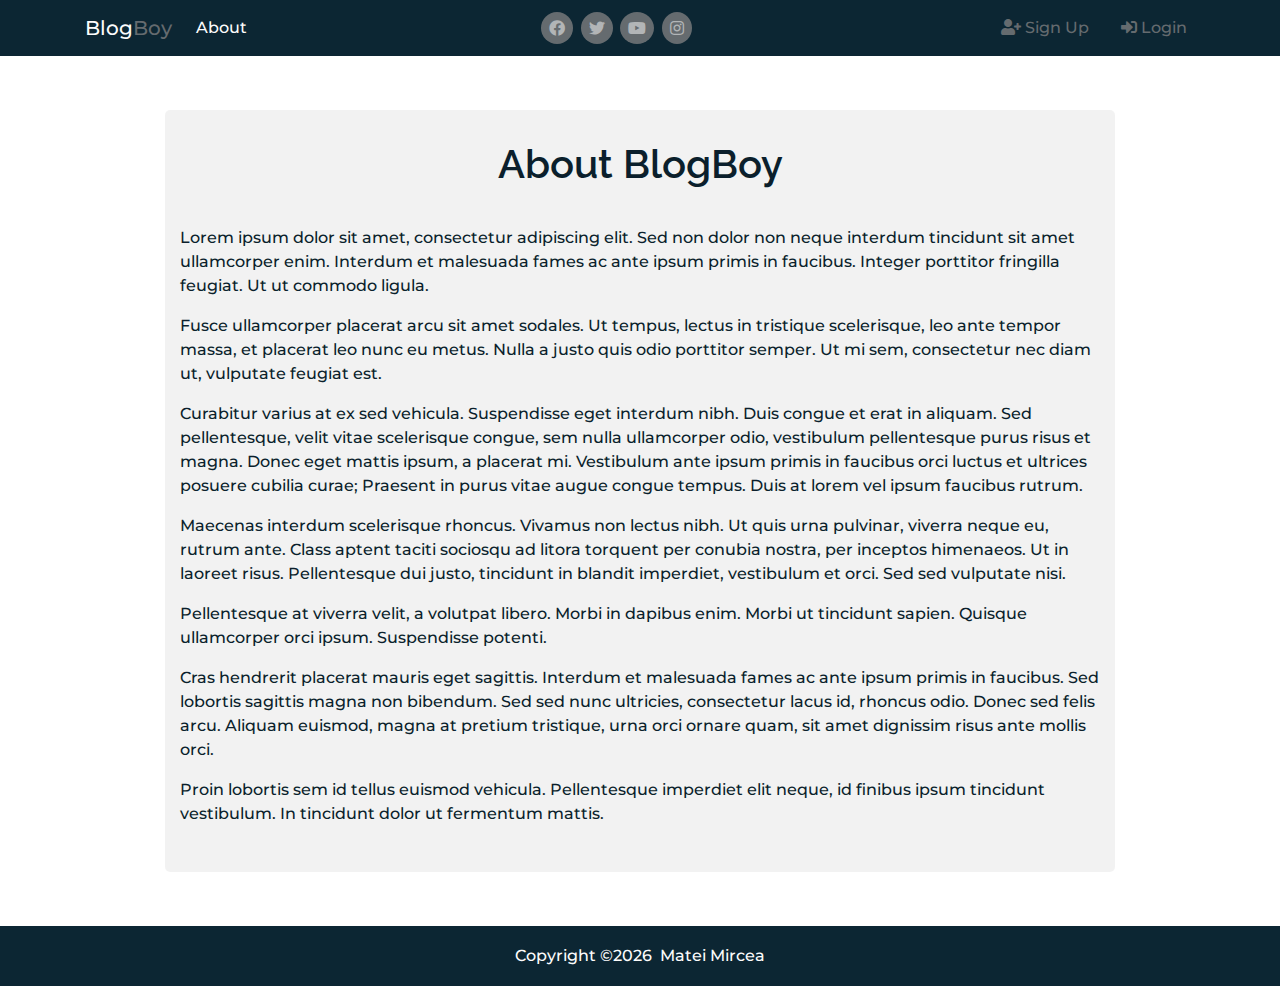
<file: about.html>
<!DOCTYPE html>
<html lang="en">
<head>
    <!-- META TAGS -->
    <meta charset="UTF-8">
    <meta name="viewport" content="width=device-width, initial-scale=1, shrink-to-fit=no">
    <meta http-equiv="x-ua-compatible" content="ie=edge">
    <!-- SHORTCUT ICON -->
    <link rel="shortcut icon" type="image/x-icon" href="img/favicon.ico">
    <!-- TITLE -->
    <title>BlogBoy</title>
    <!-- STYLESHEET-->
    <link rel="stylesheet" type="text/css" href="https://cdnjs.cloudflare.com/ajax/libs/font-awesome/5.13.0/css/all.min.css">
    <link rel="stylesheet" href="https://fonts.googleapis.com/css2?family=Montserrat:wght@400;500;600;700&display=swap">
    <link rel="stylesheet" href="https://fonts.googleapis.com/css2?family=Raleway:wght@600&display=swap">
    <link rel="stylesheet" href="css/bootstrap.min.css">
    <link rel="stylesheet" href="css/main.css">
</head>
<body>
<nav class="navbar navbar-expand-sm navbar-dark" id="nav-index">
    <div class="container">
        <a href="index.html" class="navbar-brand"><span>Blog</span><span>Boy</span></a>
        <button class="navbar-toggler" data-toggle="collapse" data-target="#navbarCollapse">
            <span class="navbar-toggler-icon"></span>
        </button>

        <div class="collapse navbar-collapse" id="navbarCollapse">
            <ul class="navbar-nav">
                <li class="nav-item">
                    <a class="nav-link active" href="about.html">About</a>
                </li>
            </ul>

            <ul class="navbar-nav ml-auto" id="social">
                <li class="nav-item">
                    <a href="https://www.facebook.com" target="_blank" class="nav-link" title="Facebook">
                        <i class="fab fa-facebook"></i>
                    </a>
                </li>
                <li class="nav-item">
                    <a href="https://www.twitter.com" target="_blank" class="nav-link" title="Twitter">
                        <i class="fab fa-twitter"></i>
                    </a>
                </li>
                <li class="nav-item">
                    <a href="https://www.youtube.com" target="_blank" class="nav-link" title="Youtube">
                        <i class="fab fa-youtube"></i>
                    </a>
                </li>
                <li class="nav-item">
                    <a href="https://www.instagram.com" target="_blank" class="nav-link" title="Instagram">
                        <i class="fab fa-instagram"></i>
                    </a>
                </li>
            </ul>

            <ul class="navbar-nav ml-auto">
                <li class="nav-item mr-3">
                    <a href="register.html" class="nav-link">
                        <i class="fas fa-user-plus"></i> Sign Up
                    </a>
                </li>
                <li class="nav-item">
                    <a href="login.html" class="nav-link">
                        <i class="fas fa-sign-in-alt"></i> Login
                    </a>
                </li>
            </ul>
        </div>
    </div>
</nav>


<!-- ABOUT -->
<section id="about">
    <div class="container">
        <div class="row">

            <div class="col-md-10">
                <h1 class="about-title">About BlogBoy</h1>

                <div class="about-paragraph">
                    <p>Lorem ipsum dolor sit amet, consectetur adipiscing elit. Sed non dolor non neque interdum tincidunt sit amet ullamcorper enim.
                        Interdum et malesuada fames ac ante ipsum primis in faucibus. Integer porttitor fringilla feugiat. Ut ut commodo ligula.
                    </p>

                    <p>Fusce ullamcorper placerat arcu sit amet sodales. Ut tempus, lectus in tristique scelerisque, leo ante tempor massa, et placerat leo nunc eu metus.
                        Nulla a justo quis odio porttitor semper. Ut mi sem, consectetur nec diam ut, vulputate feugiat est.
                    </p>

                    <p>
                        Curabitur varius at ex sed vehicula. Suspendisse eget interdum nibh. Duis congue et erat in aliquam.
                        Sed pellentesque, velit vitae scelerisque congue, sem nulla ullamcorper odio, vestibulum pellentesque purus risus et magna. Donec eget mattis ipsum, a placerat mi.
                        Vestibulum ante ipsum primis in faucibus orci luctus et ultrices posuere cubilia curae; Praesent in purus vitae augue congue tempus. Duis at lorem vel ipsum faucibus rutrum.
                    </p>

                    <p>
                        Maecenas interdum scelerisque rhoncus. Vivamus non lectus nibh. Ut quis urna pulvinar, viverra neque eu, rutrum ante.
                        Class aptent taciti sociosqu ad litora torquent per conubia nostra, per inceptos himenaeos. Ut in laoreet risus.
                        Pellentesque dui justo, tincidunt in blandit imperdiet, vestibulum et orci. Sed sed vulputate nisi.
                    </p>

                    <p>
                        Pellentesque at viverra velit, a volutpat libero.
                        Morbi in dapibus enim. Morbi ut tincidunt sapien. Quisque ullamcorper orci ipsum. Suspendisse potenti.
                    </p>

                    <p>
                        Cras hendrerit placerat mauris eget sagittis. Interdum et malesuada fames ac ante ipsum primis in faucibus. Sed lobortis sagittis magna non bibendum.
                        Sed sed nunc ultricies, consectetur lacus id, rhoncus odio.
                        Donec sed felis arcu. Aliquam euismod, magna at pretium tristique, urna orci ornare quam, sit amet dignissim risus ante mollis orci.
                    </p>

                    <p>
                        Proin lobortis sem id tellus euismod vehicula.
                        Pellentesque imperdiet elit neque, id finibus ipsum tincidunt vestibulum. In tincidunt dolor ut fermentum mattis.
                    </p>

                </div>

            </div>

        </div>
    </div>
</section>


<!-- FOOTER -->
<footer>
    <p>Copyright &copy;<span id="year"></span>&nbsp; Matei Mircea</p>
</footer>

<script src="src/jquery.min.js"></script>
<script src="src/popper.min.js"></script>
<script src="src/bootstrap.min.js"></script>
<script>
    $('#year').text(new Date().getFullYear());
</script>

</body>
</html>
</file>
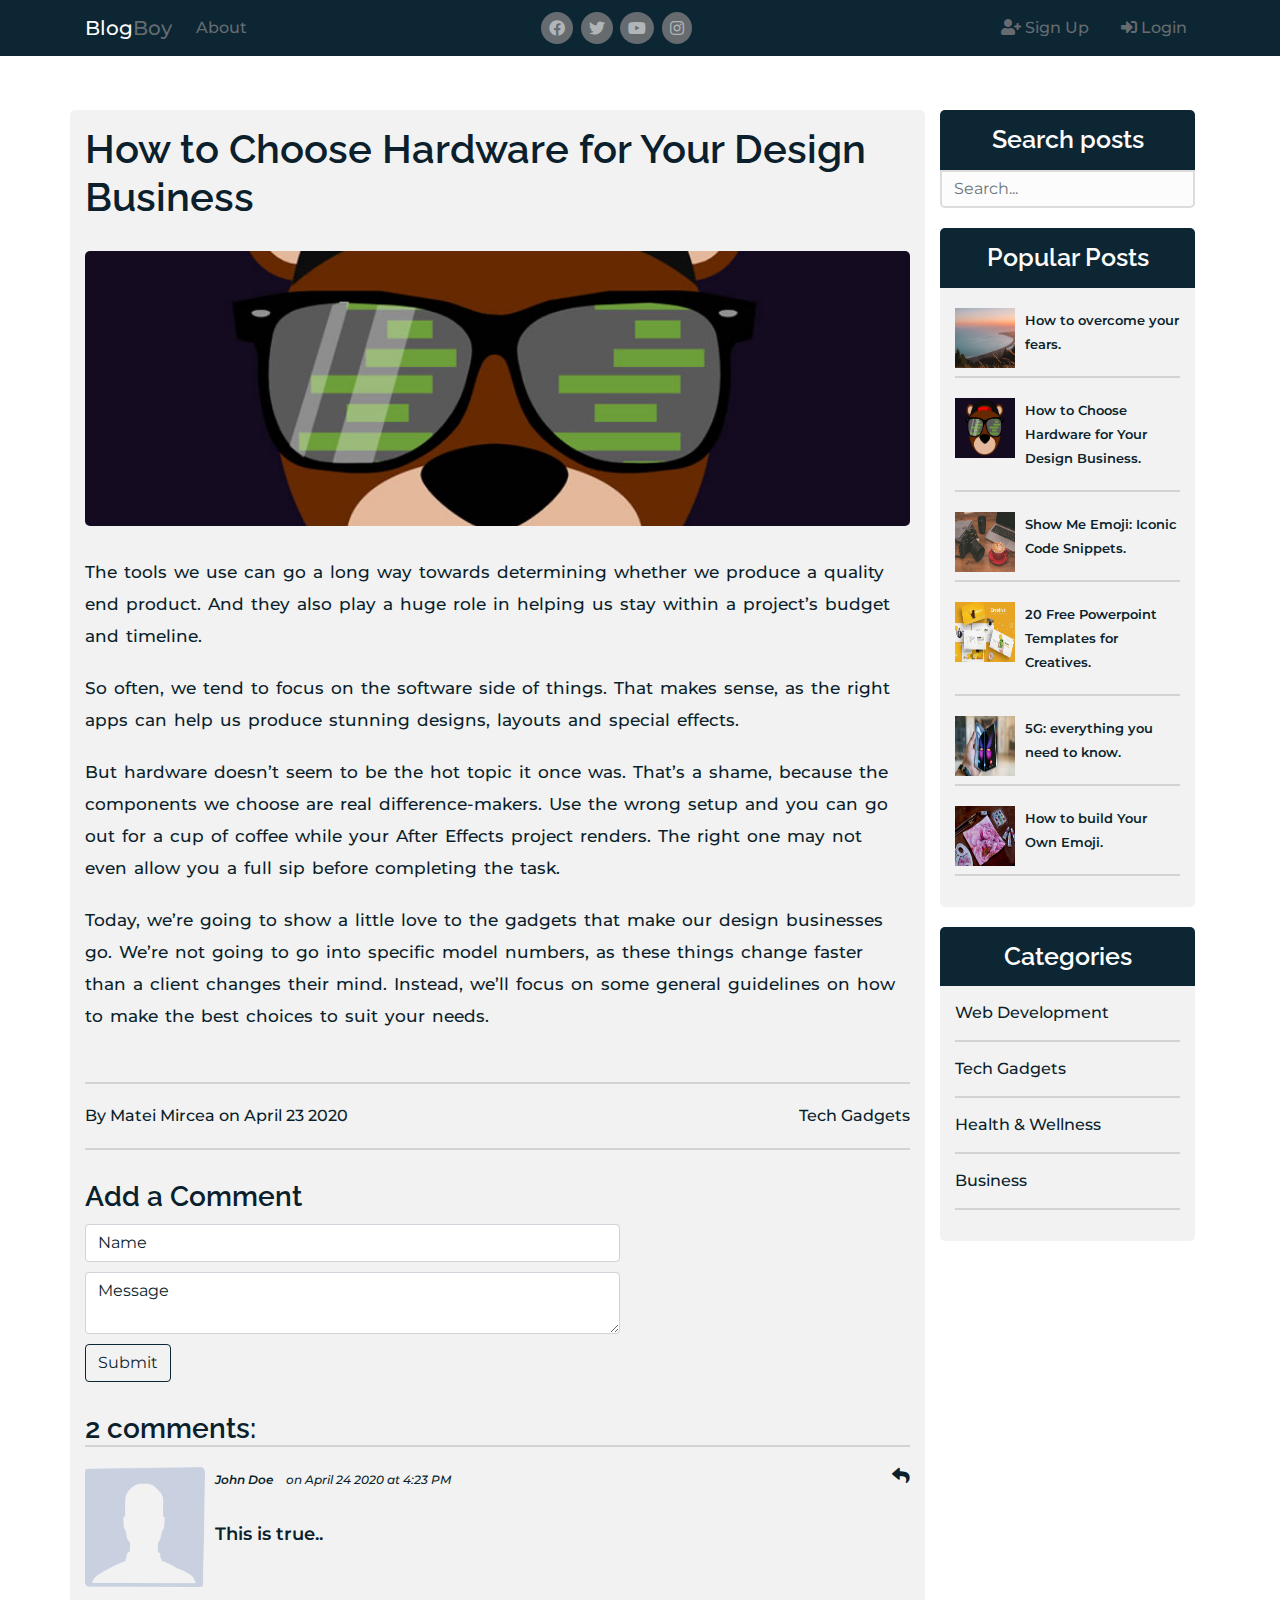
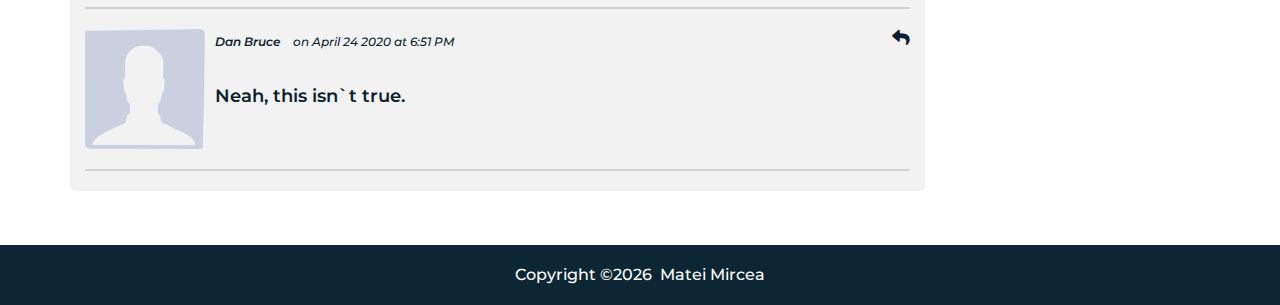
<file: article.html>
<!DOCTYPE html>
<html lang="en">
<head>
    <!-- META TAGS -->
    <meta charset="UTF-8">
    <meta name="viewport" content="width=device-width, initial-scale=1, shrink-to-fit=no">
    <meta http-equiv="x-ua-compatible" content="ie=edge">
    <!-- SHORTCUT ICON -->
    <link rel="shortcut icon" type="image/x-icon" href="img/favicon.ico">
    <!-- TITLE -->
    <title>BlogBoy</title>
    <!-- STYLESHEET-->
    <link rel="stylesheet" type="text/css" href="https://cdnjs.cloudflare.com/ajax/libs/font-awesome/5.13.0/css/all.min.css">
    <link rel="stylesheet" href="https://fonts.googleapis.com/css2?family=Montserrat:wght@400;500;600;700&display=swap">
    <link rel="stylesheet" href="https://fonts.googleapis.com/css2?family=Raleway:wght@600&display=swap">
    <link rel="stylesheet" href="css/bootstrap.min.css">
    <link rel="stylesheet" href="css/main.css">
</head>
<body>
<nav class="navbar navbar-expand-sm navbar-dark" id="nav-index">
    <div class="container">

        <a href="index.html" class="navbar-brand"><span>Blog</span><span>Boy</span></a>
        <button class="navbar-toggler" data-toggle="collapse" data-target="#navbarCollapse">
            <span class="navbar-toggler-icon"></span>
        </button>

        <div class="collapse navbar-collapse" id="navbarCollapse">
            <ul class="navbar-nav">
                <li class="nav-item">
                    <a class="nav-link" href="about.html">About</a>
                </li>
            </ul>

            <ul class="navbar-nav ml-auto" id="social">
                <li class="nav-item">
                    <a href="https://www.facebook.com" target="_blank" class="nav-link" title="Facebook">
                        <i class="fab fa-facebook"></i>
                    </a>
                </li>
                <li class="nav-item">
                    <a href="https://www.twitter.com" target="_blank" class="nav-link" title="Twitter">
                        <i class="fab fa-twitter"></i>
                    </a>
                </li>
                <li class="nav-item">
                    <a href="https://www.youtube.com" target="_blank" class="nav-link" title="Youtube">
                        <i class="fab fa-youtube"></i>
                    </a>
                </li>
                <li class="nav-item">
                    <a href="https://www.instagram.com" target="_blank" class="nav-link" title="Instagram">
                        <i class="fab fa-instagram"></i>
                    </a>
                </li>
            </ul>

            <ul class="navbar-nav ml-auto">
                <li class="nav-item mr-3">
                    <a href="register.html" class="nav-link">
                        <i class="fas fa-user-plus"></i> Sign Up
                    </a>
                </li>
                <li class="nav-item">
                    <a href="login.html" class="nav-link">
                        <i class="fas fa-sign-in-alt"></i> Login
                    </a>
                </li>
            </ul>
        </div>
    </div>
</nav>


<!-- ARTICLE -->
<section id="article">
    <div class="container">
        <div class="row">
            <div class="col-md-9">
                <h1 class="title">How to Choose Hardware for Your Design Business</h1>
                <div class="image">
                    <img src="img/2.png" alt="image2">
                </div>
                <div class="paragraphs">
                    <p>The tools we use can go a long way towards determining whether we produce a quality end product. And they also play a huge role in helping us stay within a project’s budget and timeline.</p>
                    <p>So often, we tend to focus on the software side of things. That makes sense, as the right apps can help us produce stunning designs, layouts and special effects.</p>
                    <p>But hardware doesn’t seem to be the hot topic it once was. That’s a shame, because the components we choose are real difference-makers. Use the wrong setup and you can go out for a cup of coffee while your After Effects project renders.
                        The right one may not even allow you a full sip before completing the task.</p>
                    <p>Today, we’re going to show a little love to the gadgets that make our design businesses go. We’re not going to go into specific model numbers, as these things change faster than a client changes their mind. Instead, we’ll focus on some general guidelines on how to make the best choices to suit your needs.</p>

                </div>

                <div class="credentials">
                    <span>By Matei Mircea on April 23 2020</span>
                    <span>Tech Gadgets</span>
                </div>

                <form>
                    <h3>Add a Comment</h3>
                    <div class="form-group col-md-8">
                        <input type="text" class="form-control" placeholder="Name" required>
                        <textarea name="" class="form-control" placeholder="Message" required></textarea>
                        <input type="submit" class="btn btn-outline-primary" value="Submit">
                    </div>
                </form>
                <div class="comments">
                    <h3>2 comments:</h3>

                    <div class="user1">
                        <div class="user-image1">
                            <img src="img/avatar.png" alt="avatar">
                        </div>

                        <div class="comment-date1">
                            <span><p>John Doe</p> <span>on April 24 2020 at 4:23 PM</span></span>
                            <i class="fas fa-reply" title="Reply"></i>
                        </div>

                        <div class="comment-user1">
                            <span>This is true..</span>
                        </div>
                    </div>

                    <div class="user2">
                        <div class="user-image2">
                            <img src="img/avatar.png" alt="avatar">
                        </div>

                        <div class="comment-date2">
                            <span><p>Dan Bruce</p> <span>on April 24 2020 at 6:51 PM</span> </span>
                            <i class="fas fa-reply" title="Reply"></i>
                        </div>

                        <div class="comment-user2">
                            <span>Neah, this isn`t true.</span>
                        </div>
                    </div>


                </div>
            </div>

            <div class="col-md-3">
                <h2 class="text">Search posts</h2>
                <input type="text" class="form-control" placeholder="Search...">

                <div class="popular-posts">
                    <div class="post-title">
                        <h2>Popular Posts</h2>
                    </div>


                    <ul>
                        <li class="posts">
                            <img src="img/1.png" alt="image1">
                            <a class="title" href="article.html">
                                <span>How to overcome your fears.</span>
                            </a>
                        </li>
                        <li class="posts">
                            <img src="img/2.png" alt="image2">
                            <a class="title" href="article.html">
                                <span>How to Choose Hardware for Your Design Business.</span>
                            </a>
                        </li>
                        <li class="posts">
                            <img src="img/3.png" alt="image3">
                            <a class="title" href="article.html">
                                <span>Show Me Emoji: Iconic Code Snippets.</span>
                            </a>
                        </li>
                        <li class="posts">
                            <img src="img/4.png" alt="image4">
                            <a class="title" href="article.html">
                                <span>20 Free Powerpoint Templates for Creatives.</span>
                            </a>
                        </li>
                        <li class="posts">
                            <img src="img/5.png" alt="image5">
                            <a class="title" href="article.html">
                                <span>5G: everything you need to know.</span>
                            </a>
                        </li>
                        <li class="posts">
                            <img src="img/6.png" alt="image6">
                            <a class="title" href="article.html">
                                <span>How to build Your Own Emoji.</span>
                            </a>
                        </li>
                    </ul>

                </div>



                <div class="topics">
                    <div class="text-title">
                        <h2>Categories</h2>
                    </div>

                    <ul>
                        <li>
                            <a href="#">Web Development</a>
                        </li>
                        <li>
                            <a href="#">Tech Gadgets</a>
                        </li>
                        <li>
                            <a href="#">Health & Wellness</a>
                        </li>
                        <li>
                            <a href="#">Business</a>
                        </li>
                    </ul>
                </div>

            </div>

        </div>
    </div>
</section>

<!-- FOOTER -->
<footer>
    <p>Copyright &copy;<span id="year"></span>&nbsp; Matei Mircea</p>
</footer>

<script src="src/jquery.min.js"></script>
<script src="src/popper.min.js"></script>
<script src="src/bootstrap.min.js"></script>
<script>
    $('#year').text(new Date().getFullYear());
</script>

</body>
</html>
</file>
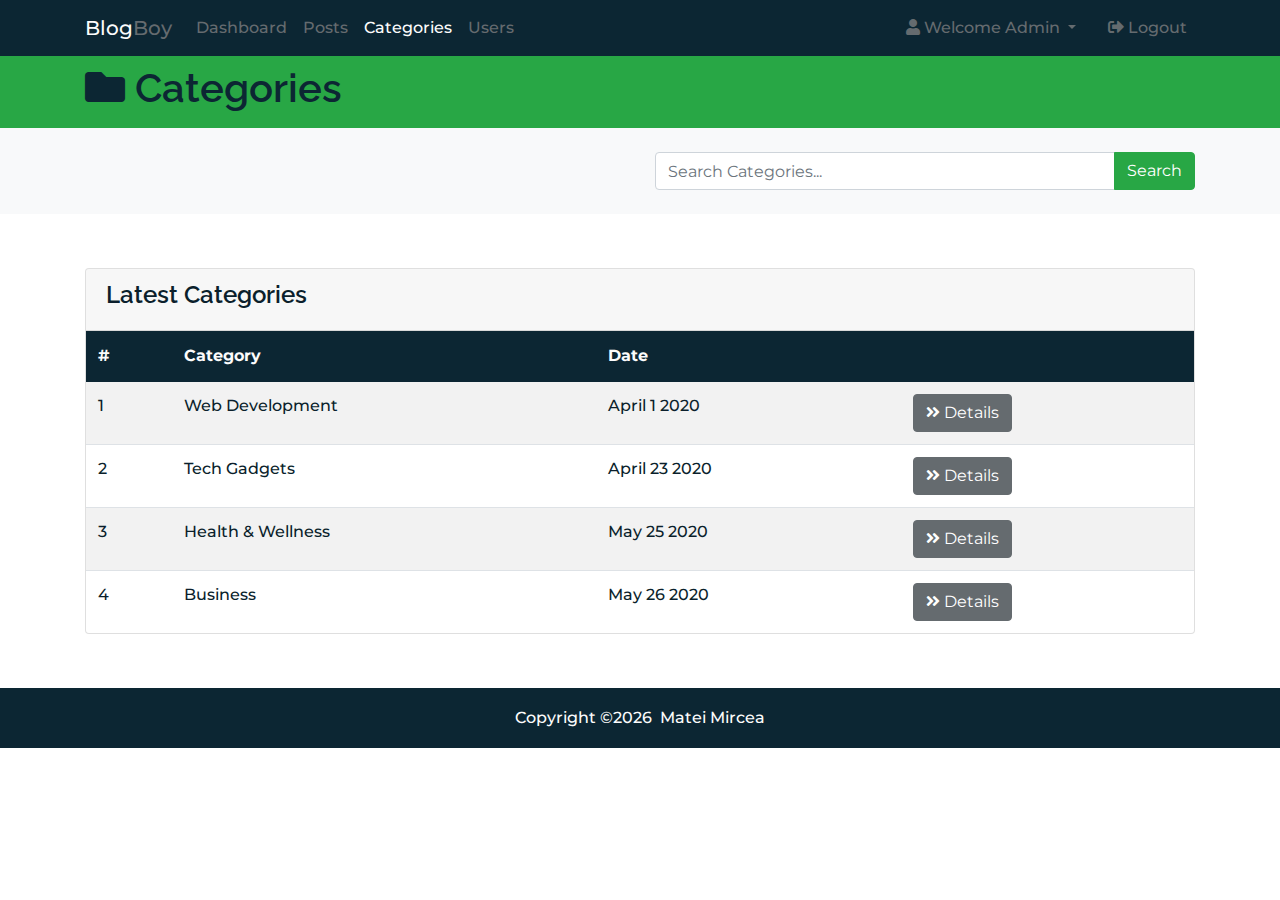
<file: categories.html>
<!DOCTYPE html>
<html lang="en">
<head>
    <!-- META TAGS -->
    <meta charset="UTF-8">
    <meta name="viewport" content="width=device-width, initial-scale=1, shrink-to-fit=no">
    <meta http-equiv="x-ua-compatible" content="ie=edge">
    <!-- SHORTCUT ICON -->
    <link rel="shortcut icon" type="image/x-icon" href="img/favicon.ico">
    <!-- TITLE -->
    <title>BlogBoy</title>
    <!-- STYLESHEET-->
    <link rel="stylesheet" type="text/css" href="https://cdnjs.cloudflare.com/ajax/libs/font-awesome/5.13.0/css/all.min.css">
    <link rel="stylesheet" href="https://fonts.googleapis.com/css2?family=Montserrat:wght@400;500;600;700&display=swap">
    <link rel="stylesheet" href="https://fonts.googleapis.com/css2?family=Raleway:wght@700&display=swap">
    <link rel="stylesheet" href="css/bootstrap.min.css">
    <link rel="stylesheet" href="css/main.css">
</head>
<body>
<nav class="navbar navbar-expand-sm navbar-dark" id="nav-dashboard">
    <div class="container">

        <a href="index.html" class="navbar-brand"><span>Blog</span><span>Boy</span></a>
        <button class="navbar-toggler" data-toggle="collapse" data-target="#navbarCollapse">
            <span class="navbar-toggler-icon"></span>
        </button>

        <div class="collapse navbar-collapse" id="navbarCollapse">
            <ul class="navbar-nav">
                <li class="nav-item">
                    <a class="nav-link" href="dashboard.html">Dashboard</a>
                </li>
                <li class="nav-item">
                    <a class="nav-link" href="posts.html">Posts</a>
                </li>
                <li class="nav-item">
                    <a class="nav-link active" href="categories.html">Categories</a>
                </li>
                <li class="nav-item">
                    <a class="nav-link" href="users.html">Users</a>
                </li>
            </ul>

            <ul class="navbar-nav ml-auto">
                <li class="nav-item dropdown mr-3">
                    <a href="" class="nav-link dropdown-toggle" data-toggle="dropdown">
                        <i class="fas fa-user"></i> Welcome Admin
                    </a>
                    <div class="dropdown-menu">
                        <a href="profile.html" class="dropdown-item">
                            <i class="fas fa-user-circle"></i> Profile
                        </a>
                        <a href="settings.html" class="dropdown-item">
                            <i class="fas fa-user-cog"></i> Settings
                        </a>
                    </div>
                </li>
                <li class="nav-item">
                    <a href="login.html" class="nav-link">
                        <i class="fas fa-sign-out-alt"></i> Logout
                    </a>
                </li>
            </ul>
        </div>
    </div>
</nav>

<!-- HEADER -->
<header id="main-header" class="bg-success">
    <div class="container">
        <div class="row">
            <div class="col-md-6">
                <h1><i class="fas fa-folder"></i> Categories</h1>
            </div>
        </div>
    </div>
</header>

<!-- SEARCH -->
<section id="search">
    <div class="container">
        <div class="row">
            <div class="col-md-6">
                <div class="input-group">
                    <input type="text" class="form-control" placeholder="Search Categories...">
                    <div class="input-group-append">
                        <button class="btn btn-success">Search</button>
                    </div>
                </div>
            </div>
        </div>
    </div>
</section>


<!-- CATEGORIES -->
<section id="categories">
    <div class="container">
        <div class="row">
            <div class="col">
                <div class="card">
                    <div class="card-header">
                        <h4>Latest Categories</h4>
                    </div>
                    <table class="table table-striped table-hover">
                        <thead>
                        <tr>
                            <th>#</th>
                            <th>Category</th>
                            <th>Date</th>
                            <th></th>
                        </tr>
                        </thead>
                        <tbody>
                        <tr>
                            <td>1</td>
                            <td>Web Development</td>
                            <td>April 1 2020</td>
                            <td>
                                <a href="details.html" class="btn btn-secondary">
                                    <i class="fas fa-angle-double-right"></i> Details
                                </a>
                            </td>
                        </tr>
                        <tr>
                            <td>2</td>
                            <td>Tech Gadgets</td>
                            <td>April 23 2020</td>
                            <td>
                                <a href="details.html" class="btn btn-secondary">
                                    <i class="fas fa-angle-double-right"></i> Details
                                </a>
                            </td>
                        </tr>
                        <tr>
                            <td>3</td>
                            <td>Health & Wellness</td>
                            <td>May 25 2020</td>
                            <td>
                                <a href="details.html" class="btn btn-secondary">
                                    <i class="fas fa-angle-double-right"></i> Details
                                </a>
                            </td>
                        </tr>
                        <tr>
                            <td>4</td>
                            <td>Business</td>
                            <td>May 26 2020</td>
                            <td>
                                <a href="details.html" class="btn btn-secondary">
                                    <i class="fas fa-angle-double-right"></i> Details
                                </a>
                            </td>
                        </tr>
                        </tbody>
                    </table>
                </div>
            </div>
        </div>
    </div>
</section>

<!-- FOOTER -->
<footer>
    <p>Copyright &copy;<span id="year"></span>&nbsp; Matei Mircea</p>
</footer>

<script src="src/jquery.min.js"></script>
<script src="src/popper.min.js"></script>
<script src="src/bootstrap.min.js"></script>
<script>
    $('#year').text(new Date().getFullYear());
</script>
</body>
</html>
</file>
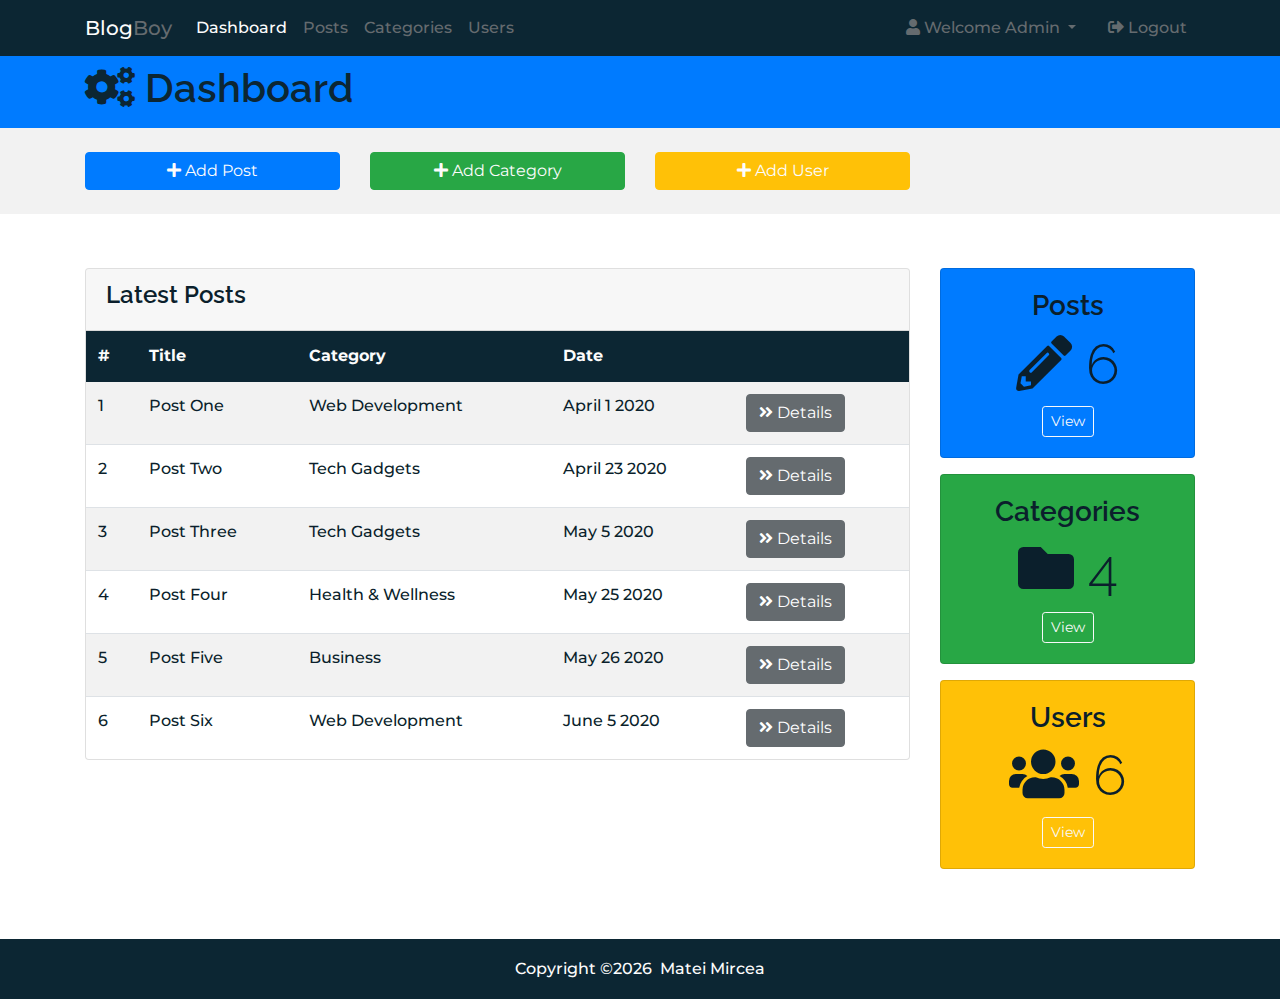
<file: dashboard.html>
<!DOCTYPE html>
<html lang="en">
<head>
    <!-- META TAGS -->
    <meta charset="UTF-8">
    <meta name="viewport" content="width=device-width, initial-scale=1, shrink-to-fit=no">
    <meta http-equiv="x-ua-compatible" content="ie=edge">
    <!-- SHORTCUT ICON -->
    <link rel="shortcut icon" type="image/x-icon" href="img/blog-icon.png">
    <!-- TITLE -->
    <title>BlogBoy</title>
    <!-- STYLESHEET-->
    <link rel="stylesheet" type="text/css" href="https://cdnjs.cloudflare.com/ajax/libs/font-awesome/5.13.0/css/all.min.css">
    <link rel="stylesheet" href="https://fonts.googleapis.com/css2?family=Montserrat:wght@400;500;600;700&display=swap">
    <link rel="stylesheet" href="https://fonts.googleapis.com/css2?family=Raleway:wght@700&display=swap">
    <link rel="stylesheet" href="css/bootstrap.min.css">
    <link rel="stylesheet" href="css/main.css">
    <script src="https://cdn.ckeditor.com/ckeditor5/19.1.1/classic/ckeditor.js"></script>
</head>
<body>
<nav class="navbar navbar-expand-sm navbar-dark" id="nav-dashboard">
    <div class="container">

        <a href="index.html" class="navbar-brand"><span>Blog</span><span>Boy</span></a>
        <button class="navbar-toggler" data-toggle="collapse" data-target="#navbarCollapse">
            <span class="navbar-toggler-icon"></span>
        </button>

        <div class="collapse navbar-collapse" id="navbarCollapse">
            <ul class="navbar-nav">
                <li class="nav-item">
                    <a class="nav-link active" href="dashboard.html">Dashboard</a>
                </li>
                <li class="nav-item">
                    <a class="nav-link" href="posts.html">Posts</a>
                </li>
                <li class="nav-item">
                    <a class="nav-link" href="categories.html">Categories</a>
                </li>
                <li class="nav-item">
                    <a class="nav-link" href="users.html">Users</a>
                </li>
            </ul>

            <ul class="navbar-nav ml-auto">
                <li class="nav-item dropdown mr-3">
                    <a href="" class="nav-link dropdown-toggle" data-toggle="dropdown">
                        <i class="fas fa-user"></i> Welcome Admin
                    </a>
                    <div class="dropdown-menu">
                        <a href="profile.html" class="dropdown-item">
                            <i class="fas fa-user-circle"></i> Profile
                        </a>
                        <a href="settings.html" class="dropdown-item">
                            <i class="fas fa-user-cog"></i> Settings
                        </a>
                    </div>
                </li>
                <li class="nav-item">
                    <a href="login.html" class="nav-link">
                        <i class="fas fa-sign-out-alt"></i> Logout
                    </a>
                </li>
            </ul>
        </div>

    </div>
</nav>


<!-- HEADER -->
<header id="main-header">
    <div class="container">
        <div class="row">
            <div class="col-md-6">
                <h1><i class="fas fa-cogs"></i> Dashboard</h1>
            </div>
        </div>
    </div>
</header>


<!-- ACTIONS -->
<section id="actions">
    <div class="container">
        <div class="row">
            <div class="col-md-3">
                <a href="" class="btn btn-primary btn-block" data-toggle="modal" data-target="#addPostModal">
                    <i class="fas fa-plus"></i> Add Post
                </a>
            </div>
            <div class="col-md-3">
                <a href="" class="btn btn-success btn-block" data-toggle="modal" data-target="#addCategoryModal">
                    <i class="fas fa-plus"></i> Add Category
                </a>
            </div>
            <div class="col-md-3">
                <a href="" class="btn btn-warning btn-block" data-toggle="modal" data-target="#addUserModal">
                    <i class="fas fa-plus"></i> Add User
                </a>
            </div>
        </div>
    </div>
</section>



<!-- MODALS -->

<!-- ADD POST MODAL -->
<div class="modal fade" id="addPostModal">
    <div class="modal-dialog modal-lg">
        <div class="modal-content">
            <div class="modal-header bg-primary">
                <h5 class="modal-title">Add Post</h5>
                <button class="close" data-dismiss="modal" aria-label="Close">
                    <span aria-hidden="true">&times;</span>
                </button>
            </div>
            <div class="modal-body">
                <form>
                    <div class="form-group">
                        <label for="title">Title</label>
                        <input type="text" class="form-control">
                    </div>
                    <div class="form-group">
                        <label for="category">Category</label>
                        <select class="custom-select" id="category">
                            <option value="">Web Development</option>
                            <option value="">Tech Gadgets</option>
                            <option value="">Business</option>
                            <option value="">Health & Wellness</option>
                        </select>
                    </div>
                    <div class="form-group">
                        <label for="image">Upload Image</label>
                        <div class="custom-file">
                            <input type="file" class="custom-file-input" id="image">
                            <label for="image" class="custom-file-label">Choose file</label>
                        </div>
                        <small class="form-text text-muted font-italic">Max Size 3 Mb</small>
                    </div>
                    <div class="form-group">
                        <label>Body</label>
                        <textarea id="editor" class="form-control"></textarea>
                    </div>
                </form>
            </div>
            <div class="modal-footer">
                <button class="btn btn-primary" data-dismiss="modal">Save changes</button>
            </div>
        </div>
    </div>
</div>

<!-- ADD CATEGORY MODAL -->
<div class="modal fade" id="addCategoryModal">
    <div class="modal-dialog modal-lg">
        <div class="modal-content">
            <div class="modal-header bg-success">
                <h5 class="modal-title">Add Category</h5>
                <button class="close" data-dismiss="modal" aria-label="Close">
                    <span aria-hidden="true">&times;</span>
                </button>
            </div>
            <div class="modal-body">
                <form>
                    <div class="form-group">
                        <label for="title">Title</label>
                        <input type="text" class="form-control" id="title">
                    </div>
                </form>
            </div>
            <div class="modal-footer">
                <button class="btn btn-success" data-dismiss="modal">Save changes</button>
            </div>
        </div>
    </div>
</div>

<!-- ADD USER MODAL -->
<div class="modal fade" id="addUserModal">
    <div class="modal-dialog modal-lg">
        <div class="modal-content">
            <div class="modal-header bg-warning">
                <h5 class="modal-title">Add User</h5>
                <button class="close" data-dismiss="modal" aria-label="Close">
                    <span aria-hidden="true">&times;</span>
                </button>
            </div>
            <div class="modal-body">
                <form>
                    <div class="form-group">
                        <label for="name">Name</label>
                        <input type="text" class="form-control" id="name">
                    </div>
                    <div class="form-group">
                        <label for="email">Email</label>
                        <input type="email" class="form-control" id="email">
                    </div>
                    <div class="form-group">
                        <label for="password">Password</label>
                        <input type="password" class="form-control" id="password">
                    </div>
                    <div class="form-group">
                        <label for="password2">Confirm Password</label>
                        <input type="password" class="form-control" id="password2">
                    </div>
                </form>
            </div>
            <div class="modal-footer">
                <button class="btn btn-warning text-white" data-dismiss="modal">Save changes</button>
            </div>
        </div>
    </div>
</div>



<!-- POSTS -->
<section id="posts">
    <div class="container">
        <div class="row">
            <div class="col-md-9">
                <div class="card">
                    <div class="card-header">
                        <h4>Latest Posts</h4>
                    </div>
                    <table class="table table-striped table-hover">
                        <thead>
                            <tr>
                                <th>#</th>
                                <th>Title</th>
                                <th>Category</th>
                                <th>Date</th>
                                <th></th>
                            </tr>
                        </thead>
                        <tbody>
                        <tr>
                            <td>1</td>
                            <td>Post One</td>
                            <td>Web Development</td>
                            <td>April 1 2020</td>
                            <td>
                                <a href="details.html" class="btn btn-secondary">
                                    <i class="fas fa-angle-double-right"></i> Details
                                </a>
                            </td>
                        </tr>
                        <tr>
                            <td>2</td>
                            <td>Post Two</td>
                            <td>Tech Gadgets</td>
                            <td>April 23 2020</td>
                            <td>
                                <a href="details.html" class="btn btn-secondary">
                                    <i class="fas fa-angle-double-right"></i> Details
                                </a>
                            </td>
                        </tr>
                        <tr>
                            <td>3</td>
                            <td>Post Three</td>
                            <td>Tech Gadgets</td>
                            <td>May 5 2020</td>
                            <td>
                                <a href="details.html" class="btn btn-secondary">
                                    <i class="fas fa-angle-double-right"></i> Details
                                </a>
                            </td>
                        </tr>
                        <tr>
                            <td>4</td>
                            <td>Post Four</td>
                            <td>Health & Wellness</td>
                            <td>May 25 2020</td>
                            <td>
                                <a href="details.html" class="btn btn-secondary">
                                    <i class="fas fa-angle-double-right"></i> Details
                                </a>
                            </td>
                        </tr>
                        <tr>
                            <td>5</td>
                            <td>Post Five</td>
                            <td>Business</td>
                            <td>May 26 2020</td>
                            <td>
                                <a href="details.html" class="btn btn-secondary">
                                    <i class="fas fa-angle-double-right"></i> Details
                                </a>
                            </td>
                        </tr>
                        <tr>
                            <td>6</td>
                            <td>Post Six</td>
                            <td>Web Development</td>
                            <td>June 5 2020</td>
                            <td>
                                <a href="details.html" class="btn btn-secondary">
                                    <i class="fas fa-angle-double-right"></i> Details
                                </a>
                            </td>
                        </tr>
                        </tbody>
                    </table>
                </div>
            </div>
            <div class="col-md-3">
                <div class="card bg-primary">
                    <div class="card-body">
                        <h3>Posts</h3>
                        <h4 class="display-4">
                            <i class="fas fa-pencil-alt"></i> 6
                        </h4>
                        <a href="posts.html" class="btn btn-outline-light btn-sm">View</a>
                    </div>
                </div>
                <div class="card bg-success">
                    <div class="card-body">
                        <h3>Categories</h3>
                        <h4 class="display-4">
                            <i class="fas fa-folder"></i> 4
                        </h4>
                        <a href="categories.html" class="btn btn-outline-light btn-sm">View</a>
                    </div>
                </div>
                <div class="card bg-warning">
                    <div class="card-body">
                        <h3>Users</h3>
                        <h4 class="display-4">
                            <i class="fas fa-users"></i> 6
                        </h4>
                        <a href="users.html" class="btn btn-outline-light btn-sm">View</a>
                    </div>
                </div>
            </div>
        </div>
    </div>
</section>


<!-- FOOTER -->
<footer>
    <p>Copyright &copy;<span id="year"></span>&nbsp; Matei Mircea</p>
</footer>


<script src="src/jquery.min.js"></script>
<script src="src/popper.min.js"></script>
<script src="src/bootstrap.min.js"></script>
<script>
    $(document).ready( function () {
        ClassicEditor
            .create( document.querySelector( '#editor' ) )
            .catch( error => {
                console.error( error );
            } );
    });
    $('#year').text(new Date().getFullYear());
</script>
</body>
</html>
</file>
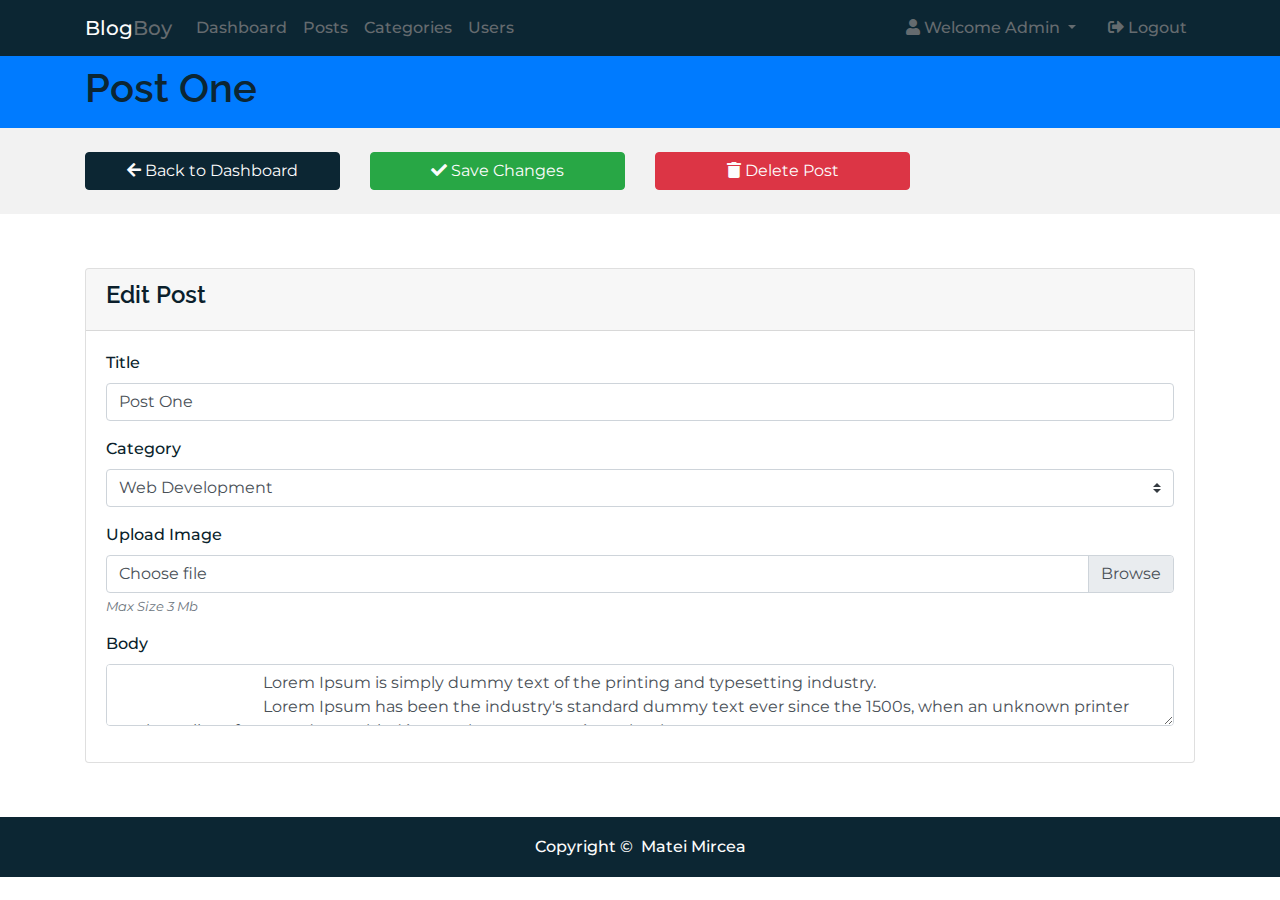
<file: details.html>
<!DOCTYPE html>
<html lang="en">
<head>
    <!-- META TAGS -->
    <meta charset="UTF-8">
    <meta name="viewport" content="width=device-width, initial-scale=1, shrink-to-fit=no">
    <meta http-equiv="X-UA-Compatible" content="IE=edge">
    <!-- SHORTCUT ICON -->
    <link rel="shortcut icon" type="image/x-icon" href="img/favicon.ico">
    <!-- TITLE -->
    <title>BlogBoy</title>
    <!-- STYLESHEET-->
    <link rel="stylesheet" type="text/css" href="https://cdnjs.cloudflare.com/ajax/libs/font-awesome/5.13.0/css/all.min.css">
    <link rel="stylesheet" href="https://fonts.googleapis.com/css2?family=Montserrat:wght@400;500;600;700&display=swap">
    <link rel="stylesheet" href="https://fonts.googleapis.com/css2?family=Raleway:wght@700&display=swap">
    <link rel="stylesheet" href="css/bootstrap.min.css">
    <link rel="stylesheet" href="css/main.css">

</head>
<body>
<nav class="navbar navbar-expand-sm navbar-dark" id="nav-dashboard">
    <div class="container">

        <a href="index.html" class="navbar-brand"><span>Blog</span><span>Boy</span></a>
        <button class="navbar-toggler" data-toggle="collapse" data-target="#navbarCollapse">
            <span class="navbar-toggler-icon"></span>
        </button>

        <div class="collapse navbar-collapse" id="navbarCollapse">
            <ul class="navbar-nav">
                <li class="nav-item">
                    <a class="nav-link" href="dashboard.html">Dashboard</a>
                </li>
                <li class="nav-item">
                    <a class="nav-link" href="posts.html">Posts</a>
                </li>
                <li class="nav-item">
                    <a class="nav-link" href="categories.html">Categories</a>
                </li>
                <li class="nav-item">
                    <a class="nav-link" href="users.html">Users</a>
                </li>
            </ul>

            <ul class="navbar-nav ml-auto">
                <li class="nav-item dropdown mr-3">
                    <a href="" class="nav-link dropdown-toggle" data-toggle="dropdown">
                        <i class="fas fa-user"></i> Welcome Admin
                    </a>
                    <div class="dropdown-menu">
                        <a href="profile.html" class="dropdown-item">
                            <i class="fas fa-user-circle"></i> Profile
                        </a>
                        <a href="settings.html" class="dropdown-item">
                            <i class="fas fa-user-cog"></i> Settings
                        </a>
                    </div>
                </li>
                <li class="nav-item">
                    <a href="login.html" class="nav-link">
                        <i class="fas fa-sign-out-alt"></i> Logout
                    </a>
                </li>
            </ul>
        </div>
    </div>
</nav>

<!-- HEADER -->
<header id="main-header">
    <div class="container">
        <div class="row">
            <div class="col-md-6">
                <h1>Post One</h1>
            </div>
        </div>
    </div>
</header>

<!-- ACTIONS -->
<section id="actions">
    <div class="container">
        <div class="row">
            <div class="col-md-3">
                <a href="dashboard.html" class="btn btn-dark btn-block">
                    <i class="fas fa-arrow-left"></i> Back to Dashboard
                </a>
            </div>
            <div class="col-md-3">
                <a href="dashboard.html" class="btn btn-success btn-block">
                    <i class="fas fa-check"></i> Save Changes
                </a>
            </div>
            <div class="col-md-3">
                <a href="dashboard.html" class="btn btn-danger btn-block">
                    <i class="fas fa-trash"></i> Delete Post
                </a>
            </div>
        </div>
    </div>
</section>

<!-- DETAILS -->
<section id="details">
    <div class="container">
        <div class="row">
            <div class="col">
                <div class="card">
                    <div class="card-header">
                        <h4>Edit Post</h4>
                    </div>
                    <div class="card-body">
                        <form>
                            <div class="form-group">
                                <label for="title">Title</label>
                                <input type="text" id="title" class="form-control" value="Post One">
                            </div>
                            <div class="form-group">
                                <label for="category">Category</label>
                                <select class="custom-select" id="category">
                                    <option value="Web Development">Web Development</option>
                                    <option value="Tech Gadgets">Tech Gadgets</option>
                                    <option value="Business">Business</option>
                                    <option value="Health & Wellness">Health & Wellness</option>
                                </select>
                            </div>
                            <div class="form-group">
                                <label for="image">Upload Image</label>
                                <div class="custom-file">
                                    <input type="file" class="custom-file-input" id="image">
                                    <label for="image" class="custom-file-label">Choose file</label>
                                </div>
                                <small class="form-text text-muted font-italic">Max Size 3 Mb</small>
                            </div>
                            <div class="form-group">
                                <label>Body</label>
                                <textarea id="editor1" class="form-control">
                                    Lorem Ipsum is simply dummy text of the printing and typesetting industry.
                                    Lorem Ipsum has been the industry's standard dummy text ever since the 1500s, when an unknown printer took a galley of type and scrambled it to make a type specimen book.
                                </textarea>
                            </div>
                        </form>
                    </div>
                </div>
            </div>
        </div>
    </div>
</section>

<!-- FOOTER -->
<footer>
    <p>Copyright &copy;<span id="year"></span>&nbsp; Matei Mircea</p>
</footer>

<script src="src/jquery.min.js"></script>
<script src="src/popper.min.js"></script>
<script src="src/bootstrap.min.js"></script>
<script src="https://cdn.ckeditor.com/ckeditor5/19.1.1/classic/ckeditor.js"></script>
<script>

        ClassicEditor
            .create( document.querySelector( '#editor1' ) )
            .catch( error => {
                console.error( error );
            } );


    $('#year').text(new Date().getFullYear());


</script>

</body>
</html>
</file>
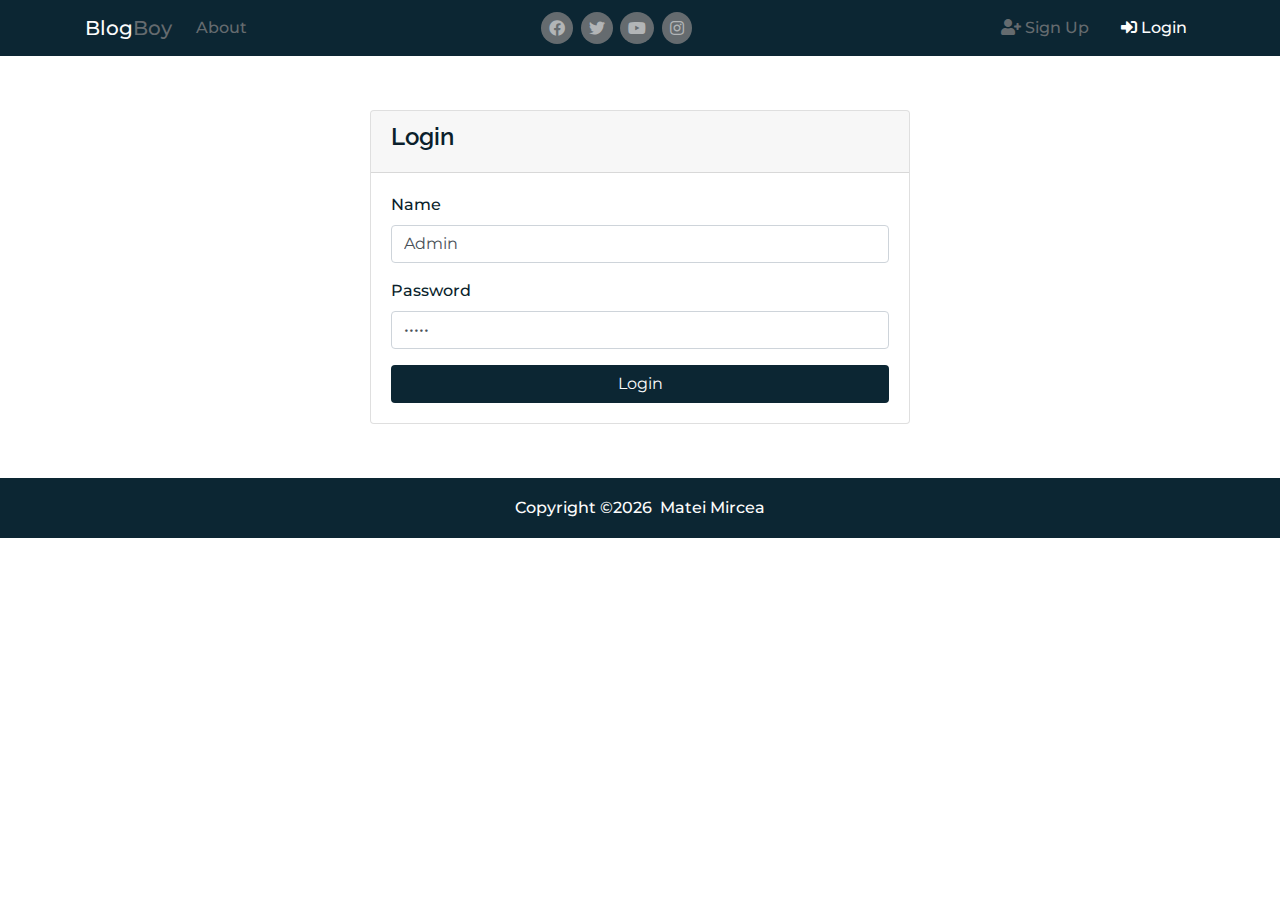
<file: login.html>
<!DOCTYPE html>
<html lang="en">
<head>
    <!-- META TAGS -->
    <meta charset="UTF-8">
    <meta name="viewport" content="width=device-width, initial-scale=1, shrink-to-fit=no">
    <meta http-equiv="X-UA-Compatible" content="IE=edge">
    <!-- SHORTCUT ICON -->
    <link rel="shortcut icon" type="image/x-icon" href="img/favicon.ico">
    <!-- TITLE -->
    <title>BlogBoy</title>
    <!-- STYLESHEET-->
    <link rel="stylesheet" type="text/css" href="https://cdnjs.cloudflare.com/ajax/libs/font-awesome/5.13.0/css/all.min.css">
    <link rel="stylesheet" href="https://fonts.googleapis.com/css2?family=Montserrat:wght@400;500;600;700&display=swap">
    <link rel="stylesheet" href="https://fonts.googleapis.com/css2?family=Raleway:wght@700&display=swap">
    <link rel="stylesheet" href="css/bootstrap.min.css">
    <link rel="stylesheet" href="css/main.css">
</head>
<body>
<nav class="navbar navbar-expand-sm navbar-dark" id="nav-index">
    <div class="container">

        <a href="index.html" class="navbar-brand"><span>Blog</span><span>Boy</span></a>
        <button class="navbar-toggler" data-toggle="collapse" data-target="#navbarCollapse">
            <span class="navbar-toggler-icon"></span>
        </button>

        <div class="collapse navbar-collapse" id="navbarCollapse">
            <ul class="navbar-nav">
                <li class="nav-item">
                    <a class="nav-link" href="about.html">About</a>
                </li>
            </ul>

            <ul class="navbar-nav ml-auto" id="social">
                <li class="nav-item">
                    <a href="https://www.facebook.com" target="_blank" class="nav-link" title="Facebook">
                        <i class="fab fa-facebook"></i>
                    </a>
                </li>
                <li class="nav-item">
                    <a href="https://www.twitter.com" target="_blank" class="nav-link" title="Twitter">
                        <i class="fab fa-twitter"></i>
                    </a>
                </li>
                <li class="nav-item">
                    <a href="https://www.youtube.com" target="_blank" class="nav-link" title="Youtube">
                        <i class="fab fa-youtube"></i>
                    </a>
                </li>
                <li class="nav-item">
                    <a href="https://www.instagram.com" target="_blank" class="nav-link" title="Instagram">
                        <i class="fab fa-instagram"></i>
                    </a>
                </li>
            </ul>

            <ul class="navbar-nav ml-auto">
                <li class="nav-item mr-3">
                    <a href="register.html" class="nav-link">
                        <i class="fas fa-user-plus"></i> Sign Up
                    </a>
                </li>
                <li class="nav-item">
                    <a href="login.html" class="nav-link active">
                        <i class="fas fa-sign-in-alt"></i> Login
                    </a>
                </li>
            </ul>
        </div>
    </div>
</nav>


<!-- LOGIN -->
<section id="login">
    <div class="container">
        <div class="row">
            <div class="col-md-6 mx-auto">
                <div class="card">
                    <div class="card-header">
                        <h4>Login</h4>
                    </div>
                    <div class="card-body">
                        <form action="dashboard.html">
                            <div class="form-group">
                                <label for="name">Name</label>
                                <input type="text" class="form-control" name="Name" id="name" value="Admin">
                            </div>
                            <div class="form-group">
                                <label for="password">Password</label>
                                <input type="password" class="form-control" name="Password" id="password" value="admin">
                            </div>
                            <input type="submit" class="btn btn-block" value="Login">
                        </form>
                    </div>
                </div>
            </div>
        </div>
    </div>
</section>


<!-- FOOTER -->
<footer>
    <p>Copyright &copy;<span id="year"></span>&nbsp; Matei Mircea</p>
</footer>


<script src="src/jquery.min.js"></script>
<script src="src/popper.min.js"></script>
<script src="src/bootstrap.min.js"></script>
<script>
    $('#year').text(new Date().getFullYear());
</script>

</body>
</html>
</file>
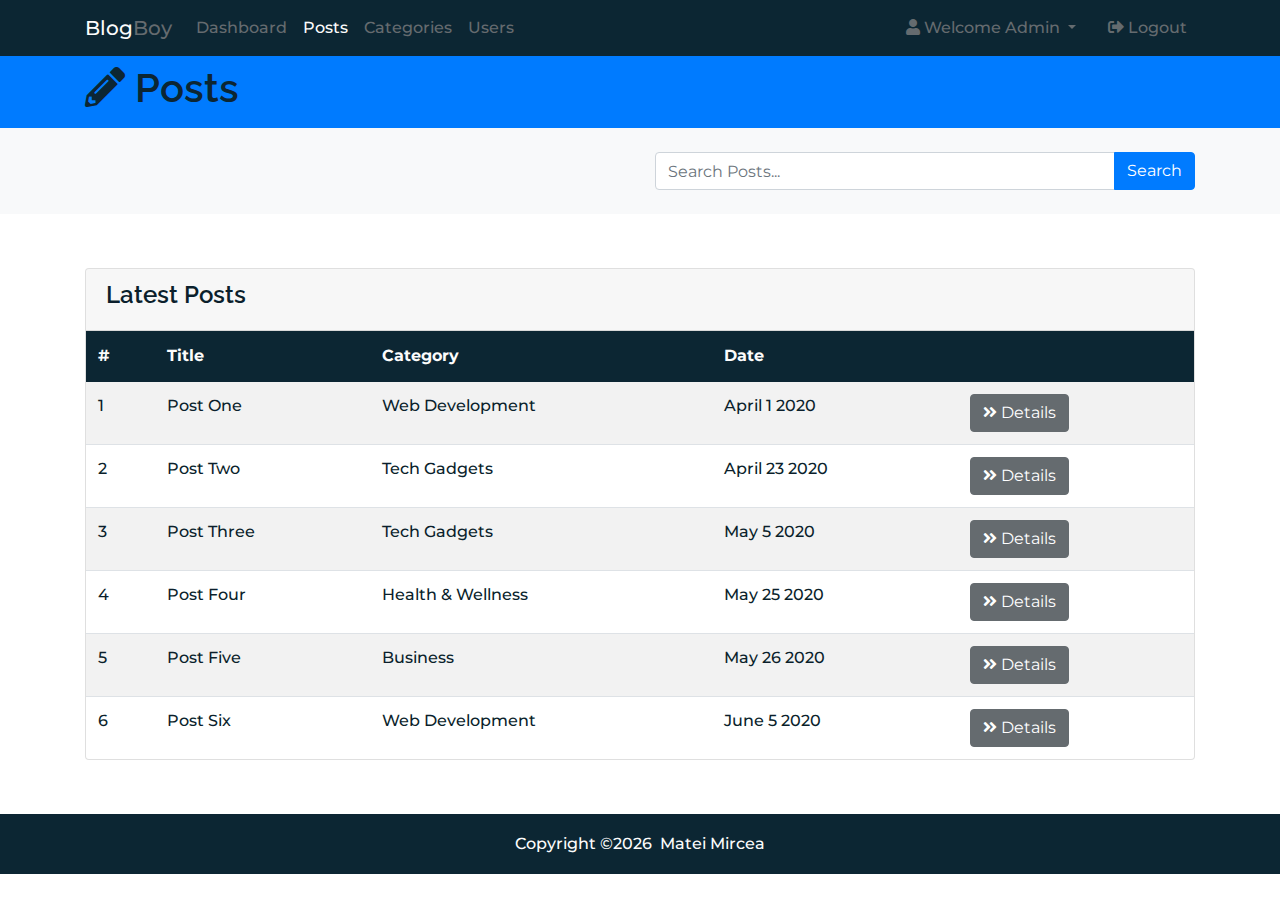
<file: posts.html>
<!DOCTYPE html>
<html lang="en">
<head>
    <!-- META TAGS -->
    <meta charset="UTF-8">
    <meta name="viewport" content="width=device-width, initial-scale=1, shrink-to-fit=no">
    <meta http-equiv="X-UA-Compatible" content="IE=edge">
    <!-- SHORTCUT ICON -->
    <link rel="shortcut icon" type="image/x-icon" href="img/favicon.ico">
    <!-- TITLE -->
    <title>BlogBoy</title>
    <!-- STYLESHEET-->
    <link rel="stylesheet" type="text/css" href="https://cdnjs.cloudflare.com/ajax/libs/font-awesome/5.13.0/css/all.min.css">
    <link rel="stylesheet" href="https://fonts.googleapis.com/css2?family=Montserrat:wght@400;500;600;700&display=swap">
    <link rel="stylesheet" href="https://fonts.googleapis.com/css2?family=Raleway:wght@700&display=swap">
    <link rel="stylesheet" href="css/bootstrap.min.css">
    <link rel="stylesheet" href="css/main.css">
</head>
<body>
<nav class="navbar navbar-expand-sm navbar-dark" id="nav-dashboard">
    <div class="container">
        <a href="index.html" class="navbar-brand"><span>Blog</span><span>Boy</span></a>
        <button class="navbar-toggler" data-toggle="collapse" data-target="#navbarCollapse">
            <span class="navbar-toggler-icon"></span>
        </button>

        <div class="collapse navbar-collapse" id="navbarCollapse">
            <ul class="navbar-nav">
                <li class="nav-item">
                    <a class="nav-link" href="dashboard.html">Dashboard</a>
                </li>
                <li class="nav-item">
                    <a class="nav-link active" href="posts.html">Posts</a>
                </li>
                <li class="nav-item">
                    <a class="nav-link" href="categories.html">Categories</a>
                </li>
                <li class="nav-item">
                    <a class="nav-link" href="users.html">Users</a>
                </li>
            </ul>

            <ul class="navbar-nav ml-auto">
                <li class="nav-item dropdown mr-3">
                    <a href="" class="nav-link dropdown-toggle" data-toggle="dropdown">
                        <i class="fas fa-user"></i> Welcome Admin
                    </a>
                    <div class="dropdown-menu">
                        <a href="profile.html" class="dropdown-item">
                            <i class="fas fa-user-circle"></i> Profile
                        </a>
                        <a href="settings.html" class="dropdown-item">
                            <i class="fas fa-user-cog"></i> Settings
                        </a>
                    </div>
                </li>
                <li class="nav-item">
                    <a href="login.html" class="nav-link">
                        <i class="fas fa-sign-out-alt"></i> Logout
                    </a>
                </li>
            </ul>
        </div>
    </div>
</nav>


<!-- HEADER -->
<header id="main-header">
    <div class="container">
        <div class="row">
            <div class="col-md-6">
                <h1><i class="fas fa-pencil-alt"></i> Posts</h1>
            </div>
        </div>
    </div>
</header>


<!-- SEARCH -->
<section id="search">
    <div class="container">
        <div class="row">
         <div class="col-md-6">
             <div class="input-group">
                 <input type="text" class="form-control" placeholder="Search Posts...">
                 <div class="input-group-append">
                     <button class="btn btn-primary">Search</button>
                 </div>
             </div>
         </div>
        </div>
    </div>
</section>


<!-- POSTS -->
<section id="post-page">
    <div class="container">
        <div class="row">
            <div class="col">
                <div class="card">
                    <div class="card-header">
                        <h4>Latest Posts</h4>
                    </div>
                    <table class="table table-striped table-hover">
                        <thead>
                        <tr>
                            <th>#</th>
                            <th>Title</th>
                            <th>Category</th>
                            <th>Date</th>
                            <th></th>
                        </tr>
                        </thead>
                        <tbody>
                        <tr>
                            <td>1</td>
                            <td>Post One</td>
                            <td>Web Development</td>
                            <td>April 1 2020</td>
                            <td>
                                <a href="details.html" class="btn btn-secondary">
                                    <i class="fas fa-angle-double-right"></i> Details
                                </a>
                            </td>
                        </tr>
                        <tr>
                            <td>2</td>
                            <td>Post Two</td>
                            <td>Tech Gadgets</td>
                            <td>April 23 2020</td>
                            <td>
                                <a href="details.html" class="btn btn-secondary">
                                    <i class="fas fa-angle-double-right"></i> Details
                                </a>
                            </td>
                        </tr>
                        <tr>
                            <td>3</td>
                            <td>Post Three</td>
                            <td>Tech Gadgets</td>
                            <td>May 5 2020</td>
                            <td>
                                <a href="details.html" class="btn btn-secondary">
                                    <i class="fas fa-angle-double-right"></i> Details
                                </a>
                            </td>
                        </tr>
                        <tr>
                            <td>4</td>
                            <td>Post Four</td>
                            <td>Health & Wellness</td>
                            <td>May 25 2020</td>
                            <td>
                                <a href="details.html" class="btn btn-secondary">
                                    <i class="fas fa-angle-double-right"></i> Details
                                </a>
                            </td>
                        </tr>
                        <tr>
                            <td>5</td>
                            <td>Post Five</td>
                            <td>Business</td>
                            <td>May 26 2020</td>
                            <td>
                                <a href="details.html" class="btn btn-secondary">
                                    <i class="fas fa-angle-double-right"></i> Details
                                </a>
                            </td>
                        </tr>
                        <tr>
                            <td>6</td>
                            <td>Post Six</td>
                            <td>Web Development</td>
                            <td>June 5 2020</td>
                            <td>
                                <a href="details.html" class="btn btn-secondary">
                                    <i class="fas fa-angle-double-right"></i> Details
                                </a>
                            </td>
                        </tr>
                        </tbody>
                    </table>

                </div>
            </div>
        </div>
    </div>
</section>


<!-- FOOTER -->
<footer>
    <p>Copyright &copy;<span id="year"></span>&nbsp; Matei Mircea</p>
</footer>


<script src="src/jquery.min.js"></script>
<script src="src/popper.min.js"></script>
<script src="src/bootstrap.min.js"></script>
<script>
    $('#year').text(new Date().getFullYear());
</script>
</body>
</html>
</file>
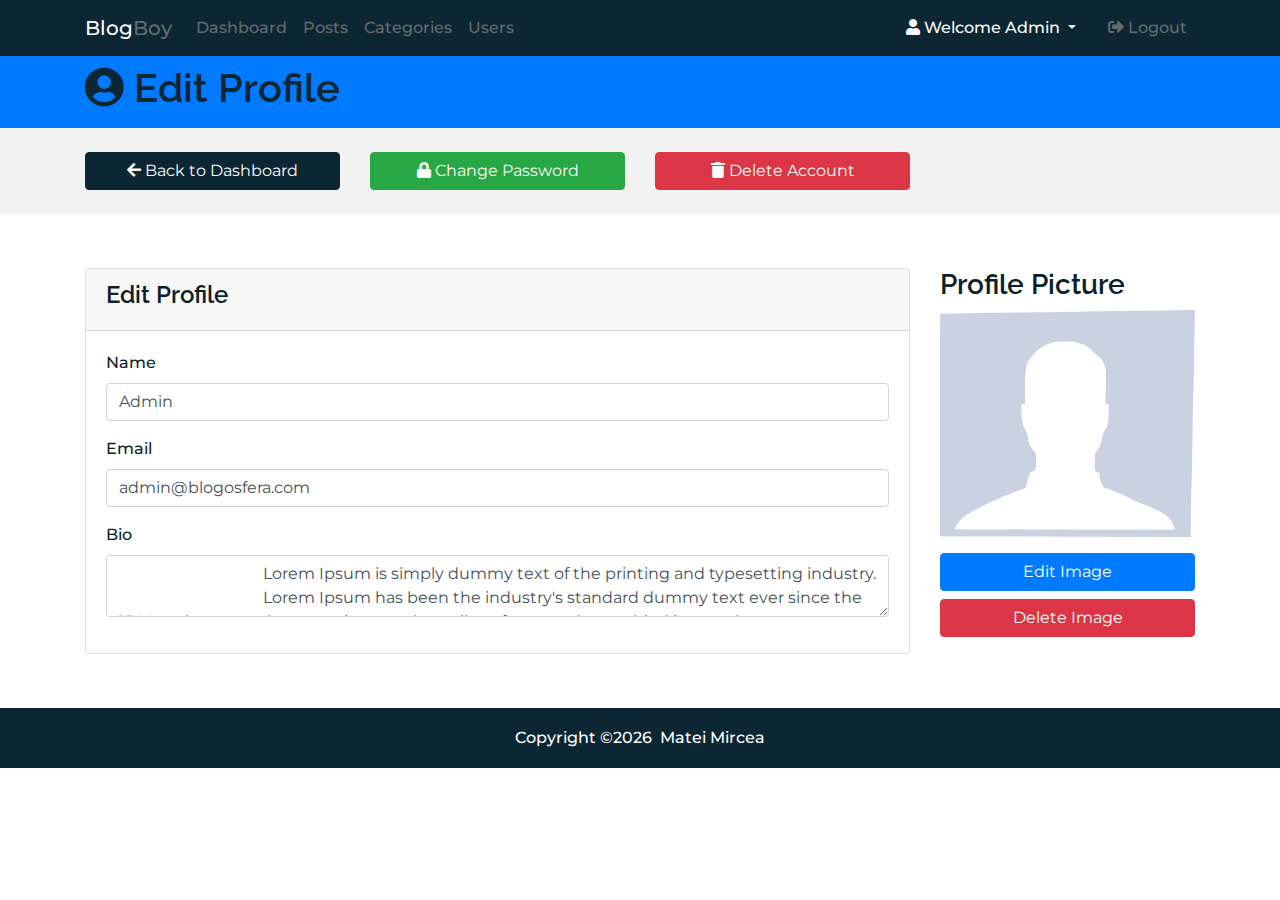
<file: profile.html>
<!DOCTYPE html>
<html lang="en">
<head>
    <!-- META TAGS -->
    <meta charset="UTF-8">
    <meta name="viewport" content="width=device-width, initial-scale=1, shrink-to-fit=no">
    <meta http-equiv="x-ua-compatible" content="ie=edge">
    <!-- SHORTCUT ICON -->
    <link rel="shortcut icon" type="image/x-icon" href="img/favicon.ico">
    <!-- TITLE -->
    <title>BlogBoy</title>
    <!-- STYLESHEET-->
    <link rel="stylesheet" type="text/css" href="https://cdnjs.cloudflare.com/ajax/libs/font-awesome/5.13.0/css/all.min.css">
    <link rel="stylesheet" href="https://fonts.googleapis.com/css2?family=Montserrat:wght@400;500;600;700&display=swap">
    <link rel="stylesheet" href="https://fonts.googleapis.com/css2?family=Raleway:wght@700&display=swap">
    <link rel="stylesheet" href="css/bootstrap.min.css">
    <link rel="stylesheet" href="css/main.css">
    <script src="https://cdn.ckeditor.com/ckeditor5/19.1.1/classic/ckeditor.js"></script>
</head>
<body>
<nav class="navbar navbar-expand-sm navbar-dark" id="nav-dashboard">
    <div class="container">

        <a href="index.html" class="navbar-brand"><span>Blog</span><span>Boy</span></a>
        <button class="navbar-toggler" data-toggle="collapse" data-target="#navbarCollapse">
            <span class="navbar-toggler-icon"></span>
        </button>

        <div class="collapse navbar-collapse" id="navbarCollapse">
            <ul class="navbar-nav">
                <li class="nav-item">
                    <a class="nav-link" href="dashboard.html">Dashboard</a>
                </li>
                <li class="nav-item">
                    <a class="nav-link" href="posts.html">Posts</a>
                </li>
                <li class="nav-item">
                    <a class="nav-link" href="categories.html">Categories</a>
                </li>
                <li class="nav-item">
                    <a class="nav-link" href="users.html">Users</a>
                </li>
            </ul>

            <ul class="navbar-nav ml-auto">
                <li class="nav-item dropdown mr-3">
                    <a href="" class="nav-link dropdown-toggle active" data-toggle="dropdown">
                        <i class="fas fa-user"></i> Welcome Admin
                    </a>
                    <div class="dropdown-menu">
                        <a href="profile.html" class="dropdown-item">
                            <i class="fas fa-user-circle"></i> Profile
                        </a>
                        <a href="settings.html" class="dropdown-item">
                            <i class="fas fa-user-cog"></i> Settings
                        </a>
                    </div>
                </li>
                <li class="nav-item">
                    <a href="login.html" class="nav-link">
                        <i class="fas fa-sign-out-alt"></i> Logout
                    </a>
                </li>
            </ul>
        </div>
    </div>
</nav>

<!-- HEADER -->
<header id="main-header">
    <div class="container">
        <div class="row">
            <div class="col-md-6">
                <h1><i class="fas fa-user-circle"></i> Edit Profile</h1>
            </div>
        </div>
    </div>
</header>

<!-- ACTIONS -->
<section id="actions">
    <div class="container">
        <div class="row">
            <div class="col-md-3">
                <a href="dashboard.html" class="btn btn-dark btn-block">
                    <i class="fas fa-arrow-left"></i> Back to Dashboard
                </a>
            </div>
            <div class="col-md-3">
                <a href="#" class="btn btn-success btn-block">
                    <i class="fas fa-lock"></i> Change Password
                </a>
            </div>
            <div class="col-md-3">
                <a href="#" class="btn btn-danger btn-block">
                    <i class="fas fa-trash"></i> Delete Account
                </a>
            </div>
        </div>
    </div>
</section>

<!-- PROFILE -->
<section id="profile">
    <div class="container">
        <div class="row">
            <div class="col-md-9">
                <div class="card">
                    <div class="card-header">
                        <h4>Edit Profile</h4>
                    </div>
                    <div class="card-body">
                        <form>
                            <div class="form-group">
                                <label for="name">Name</label>
                                <input type="text" class="form-control" id="name" value="Admin">
                            </div>
                            <div class="form-group">
                                <label for="email">Email</label>
                                <input type="email" class="form-control" id="email" value="admin@blogosfera.com">
                            </div>
                            <div class="form-group">
                                <label>Bio</label>
                                <textarea id="editor2" class="form-control">
                                    Lorem Ipsum is simply dummy text of the printing and typesetting industry.
                                    Lorem Ipsum has been the industry's standard dummy text ever since the 1500s, when an unknown printer took a galley of type and scrambled it to make a type specimen book.
                                </textarea>
                            </div>
                        </form>
                    </div>
                </div>
            </div>
            <div class="col-md-3">
                <h3>Profile Picture</h3>
                <img src="img/avatar.png" alt="avatar" class="img-fluid mb-3 d-block">
                <button class="btn btn-primary btn-block">Edit Image</button>
                <button class="btn btn-danger btn-block">Delete Image</button>
            </div>
        </div>
    </div>
</section>

<!-- FOOTER -->
<footer>
    <p>Copyright &copy;<span id="year"></span>&nbsp; Matei Mircea</p>
</footer>

<script src="src/jquery.min.js"></script>
<script src="src/popper.min.js"></script>
<script src="src/bootstrap.min.js"></script>

<script>
    $(document).ready( function () {
        ClassicEditor
            .create( document.querySelector( '#editor2' ) )
            .catch( error => {
                console.error( error );
            } );
    });

$('#year').text(new Date().getFullYear());
</script>
</body>
</html>
</file>
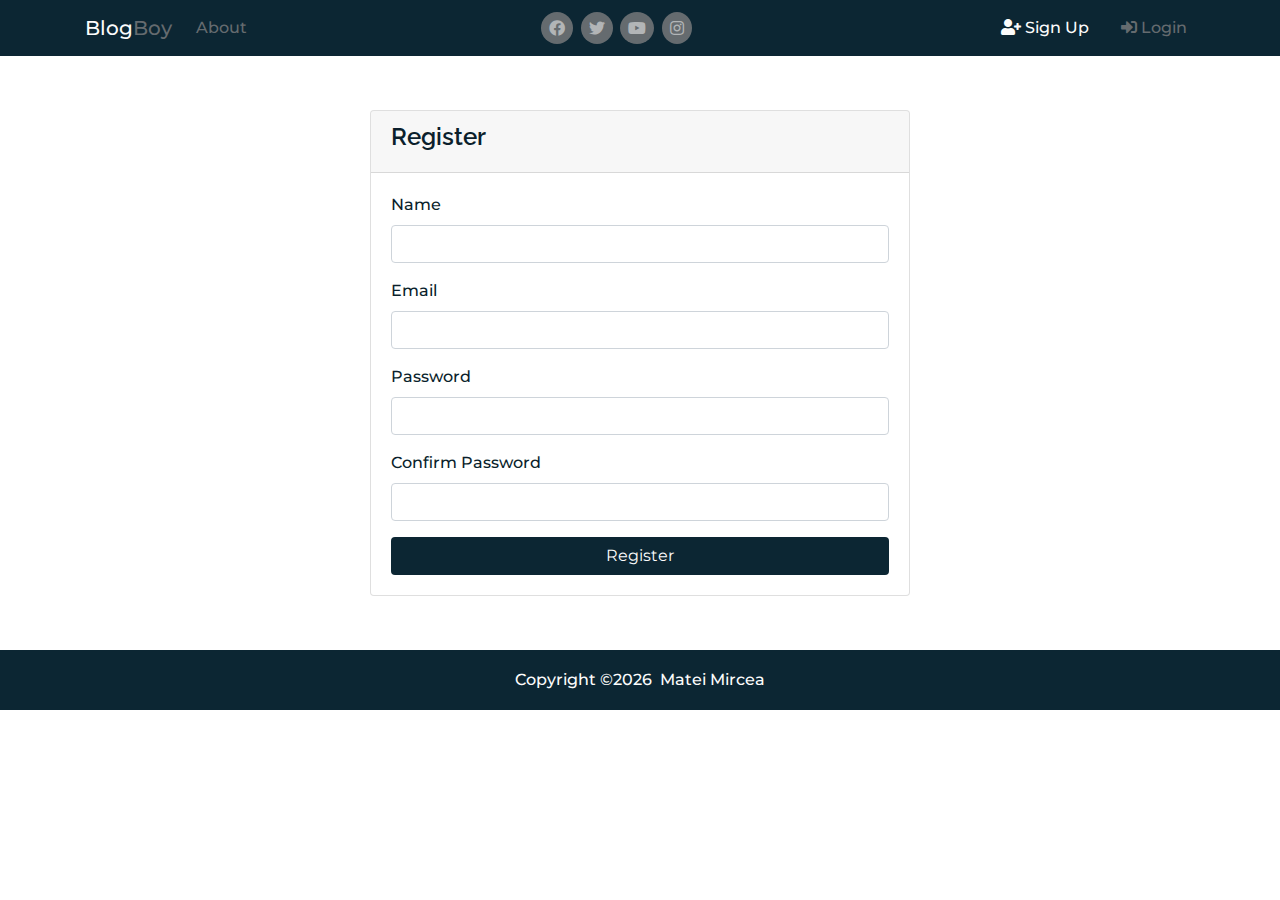
<file: register.html>
<!DOCTYPE html>
<html lang="en">
<head>
    <!-- META TAGS -->
    <meta charset="UTF-8">
    <meta name="viewport" content="width=device-width, initial-scale=1, shrink-to-fit=no">
    <meta http-equiv="x-ua-compatible" content="ie=edge">
    <!-- SHORTCUT ICON -->
    <link rel="shortcut icon" type="image/x-icon" href="img/blog-icon.png">
    <!-- TITLE -->
    <title>BlogBoy</title>
    <!-- STYLESHEET-->
    <link rel="stylesheet" type="text/css" href="https://cdnjs.cloudflare.com/ajax/libs/font-awesome/5.13.0/css/all.min.css">
    <link rel="stylesheet" href="https://fonts.googleapis.com/css2?family=Montserrat:wght@400;500;600;700&display=swap">
    <link rel="stylesheet" href="https://fonts.googleapis.com/css2?family=Raleway:wght@700&display=swap">
    <link rel="stylesheet" href="css/bootstrap.min.css">
    <link rel="stylesheet" href="css/main.css">
</head>
<body>
<nav class="navbar navbar-expand-sm navbar-dark" id="nav-index">
    <div class="container">
        <a href="index.html" class="navbar-brand"><span>Blog</span><span>Boy</span></a>
        <button class="navbar-toggler" data-toggle="collapse" data-target="#navbarCollapse">
            <span class="navbar-toggler-icon"></span>
        </button>

        <div class="collapse navbar-collapse" id="navbarCollapse">
            <ul class="navbar-nav">
                <li class="nav-item">
                    <a class="nav-link" href="about.html">About</a>
                </li>
            </ul>

            <ul class="navbar-nav ml-auto" id="social">
                <li class="nav-item">
                    <a href="https://www.facebook.com" target="_blank" class="nav-link" title="Facebook">
                        <i class="fab fa-facebook"></i>
                    </a>
                </li>
                <li class="nav-item">
                    <a href="https://www.twitter.com" target="_blank" class="nav-link" title="Twitter">
                        <i class="fab fa-twitter"></i>
                    </a>
                </li>
                <li class="nav-item">
                    <a href="https://www.youtube.com" target="_blank" class="nav-link" title="Youtube">
                        <i class="fab fa-youtube"></i>
                    </a>
                </li>
                <li class="nav-item">
                    <a href="https://www.instagram.com" target="_blank" class="nav-link" title="Instagram">
                        <i class="fab fa-instagram"></i>
                    </a>
                </li>
            </ul>

            <ul class="navbar-nav ml-auto">
                <li class="nav-item mr-3">
                    <a href="register.html" class="nav-link active">
                        <i class="fas fa-user-plus"></i> Sign Up
                    </a>
                </li>
                <li class="nav-item">
                    <a href="login.html" class="nav-link">
                        <i class="fas fa-sign-in-alt"></i> Login
                    </a>
                </li>
            </ul>
        </div>
    </div>
</nav>


<!-- REGISTER -->
<section id="register">
    <div class="container">
        <div class="row">
            <div class="col-md-6 mx-auto">
                <div class="card">
                    <div class="card-header">
                        <h4>Register</h4>
                    </div>
                    <div class="card-body">
                        <form>
                            <div class="form-group">
                                <label for="name">Name</label>
                                <input type="text" class="form-control" id="name" name="Name" required>
                            </div>
                            <div class="form-group">
                                <label for="email">Email</label>
                                <input type="text" class="form-control" id="email" name="Email" required>
                            </div>
                            <div class="form-group">
                                <label for="password">Password</label>
                                <input type="password" class="form-control" id="password" name="Password" required>
                            </div>
                            <div class="form-group">
                                <label for="confirm_password">Confirm Password</label>
                                <input type="password" class="form-control" id="confirm_password" name="Confirm_Password" required>
                            </div>
                            <input type="submit" class="btn btn-block" value="Register">
                        </form>
                    </div>
                </div>
            </div>
        </div>
    </div>
</section>


<!-- FOOTER -->
<footer>
    <p>Copyright &copy;<span id="year"></span>&nbsp; Matei Mircea</p>
</footer>


<script src="src/jquery.min.js"></script>
<script src="src/popper.min.js"></script>
<script src="src/bootstrap.min.js"></script>
<script>
    $('#year').text(new Date().getFullYear());
</script>

</body>
</html>
</file>
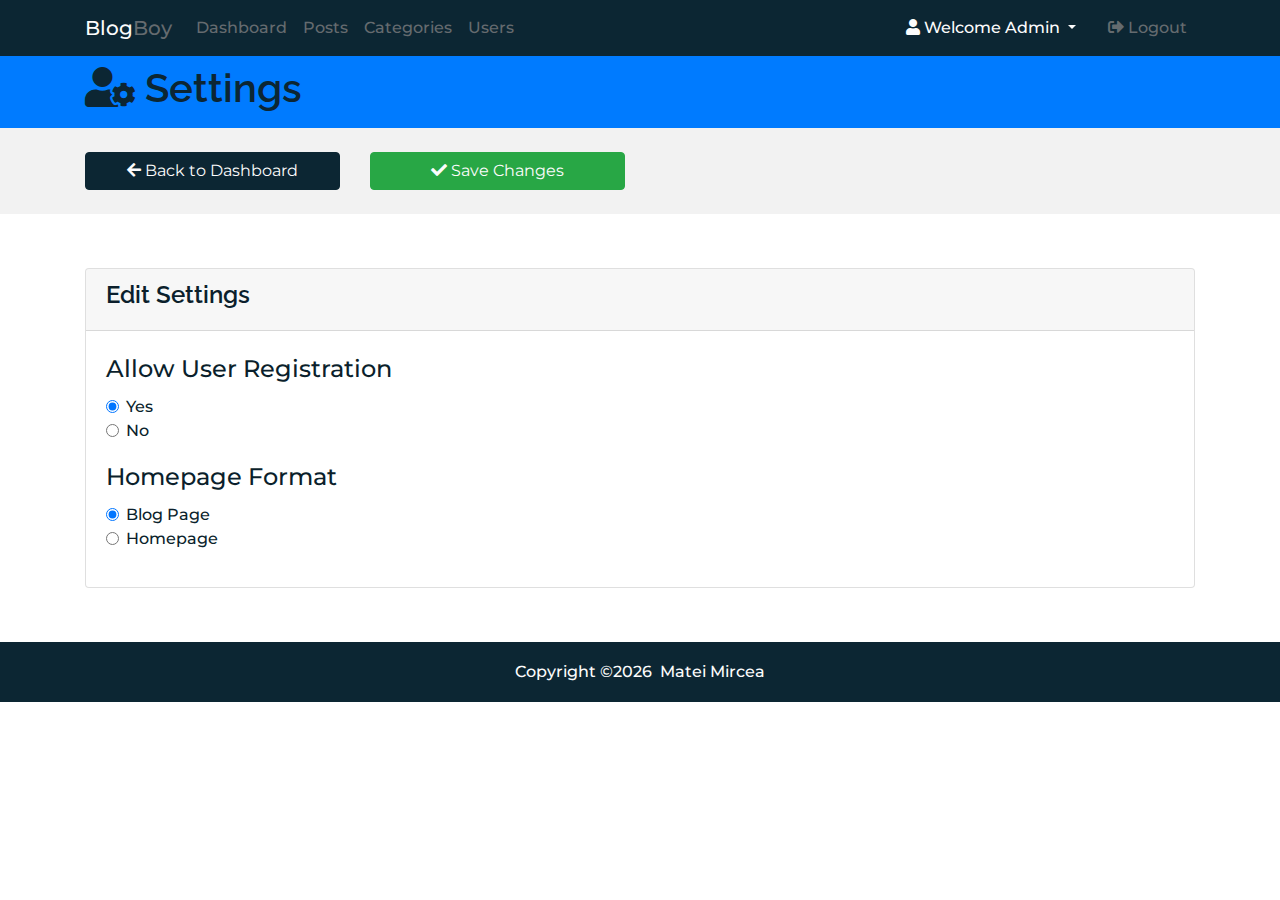
<file: settings.html>
<!DOCTYPE html>
<html lang="en">
<head>
    <!-- META TAGS -->
    <meta charset="UTF-8">
    <meta name="viewport" content="width=device-width, initial-scale=1, shrink-to-fit=no">
    <meta http-equiv="x-ua-compatible" content="ie=edge">
    <!-- SHORTCUT ICON -->
    <link rel="shortcut icon" type="image/x-icon" href="img/blog-icon.png">
    <!-- TITLE -->
    <title>BlogBoy</title>
    <!-- STYLESHEET-->
    <link rel="stylesheet" type="text/css" href="https://cdnjs.cloudflare.com/ajax/libs/font-awesome/5.13.0/css/all.min.css">
    <link rel="stylesheet" href="https://fonts.googleapis.com/css2?family=Montserrat:wght@400;500;600;700&display=swap">
    <link rel="stylesheet" href="https://fonts.googleapis.com/css2?family=Raleway:wght@700&display=swap">
    <link rel="stylesheet" href="css/bootstrap.min.css">
    <link rel="stylesheet" href="css/main.css">
    <script src="https://cdn.ckeditor.com/ckeditor5/19.1.1/classic/ckeditor.js"></script>
</head>
<body>
<nav class="navbar navbar-expand-sm navbar-dark" id="nav-dashboard">
    <div class="container">

        <a href="index.html" class="navbar-brand"><span>Blog</span><span>Boy</span></a>
        <button class="navbar-toggler" data-toggle="collapse" data-target="#navbarCollapse">
            <span class="navbar-toggler-icon"></span>
        </button>

        <div class="collapse navbar-collapse" id="navbarCollapse">
            <ul class="navbar-nav">
                <li class="nav-item">
                    <a class="nav-link" href="dashboard.html">Dashboard</a>
                </li>
                <li class="nav-item">
                    <a class="nav-link" href="posts.html">Posts</a>
                </li>
                <li class="nav-item">
                    <a class="nav-link" href="categories.html">Categories</a>
                </li>
                <li class="nav-item">
                    <a class="nav-link" href="users.html">Users</a>
                </li>
            </ul>

            <ul class="navbar-nav ml-auto">
                <li class="nav-item dropdown mr-3">
                    <a href="" class="nav-link dropdown-toggle active" data-toggle="dropdown">
                        <i class="fas fa-user"></i> Welcome Admin
                    </a>
                    <div class="dropdown-menu">
                        <a href="profile.html" class="dropdown-item">
                            <i class="fas fa-user-circle"></i> Profile
                        </a>
                        <a href="settings.html" class="dropdown-item">
                            <i class="fas fa-user-cog"></i> Settings
                        </a>
                    </div>
                </li>
                <li class="nav-item">
                    <a href="login.html" class="nav-link">
                        <i class="fas fa-sign-out-alt"></i> Logout
                    </a>
                </li>
            </ul>
        </div>
    </div>
</nav>

<!-- HEADER -->
<header id="main-header">
    <div class="container">
        <div class="row">
            <div class="col-md-6">
                <h1><i class="fas fa-user-cog"></i> Settings</h1>
            </div>
        </div>
    </div>
</header>

<!-- ACTIONS -->
<section id="actions">
    <div class="container">
        <div class="row">
            <div class="col-md-3">
                <a href="dashboard.html" class="btn btn-dark btn-block">
                    <i class="fas fa-arrow-left"></i> Back to Dashboard
                </a>
            </div>
            <div class="col-md-3">
                <a href="dashboard.html" class="btn btn-success btn-block">
                    <i class="fas fa-check"></i> Save Changes
                </a>
            </div>
        </div>
    </div>
</section>

<!-- SETTINGS -->
<section id="settings">
    <div class="container">
        <div class="row">
            <div class="col">
                <div class="card">
                    <div class="card-header">
                        <h4>Edit Settings</h4>
                    </div>
                    <div class="card-body">
                        <form>
                            <fieldset class="form-group">
                              <legend>Allow User Registration</legend>
                              <div class="form-check">
                                  <label class="form-check-label">
                                      <input type="radio" class="form-check-input" name="userreg" value="Yes" checked> Yes
                                  </label>
                              </div>
                              <div class="form-check">
                                  <label class="form-check-label">
                                      <input type="radio" class="form-check-input" name="userreg" value="No"> No
                                  </label>
                              </div>
                            </fieldset>
                            <fieldset class="form-group">
                                <legend>Homepage Format</legend>
                                <div class="form-check">
                                    <label class="form-check-label">
                                        <input type="radio" class="form-check-input" name="homeformat" value="posts" checked> Blog Page
                                    </label>
                                </div>
                                <div class="form-check">
                                    <label class="form-check-label">
                                        <input type="radio" class="form-check-input" name="homeformat" value="page"> Homepage
                                    </label>
                                </div>
                            </fieldset>
                        </form>
                    </div>
                </div>
            </div>
        </div>
    </div>
</section>

<!-- FOOTER -->
<footer>
    <p>Copyright &copy;<span id="year"></span>&nbsp; Matei Mircea</p>
</footer>

<script src="src/jquery.min.js"></script>
<script src="src/popper.min.js"></script>
<script src="src/bootstrap.min.js"></script>
<script>
    $('#year').text(new Date().getFullYear());
</script>

</body>
</html>
</file>
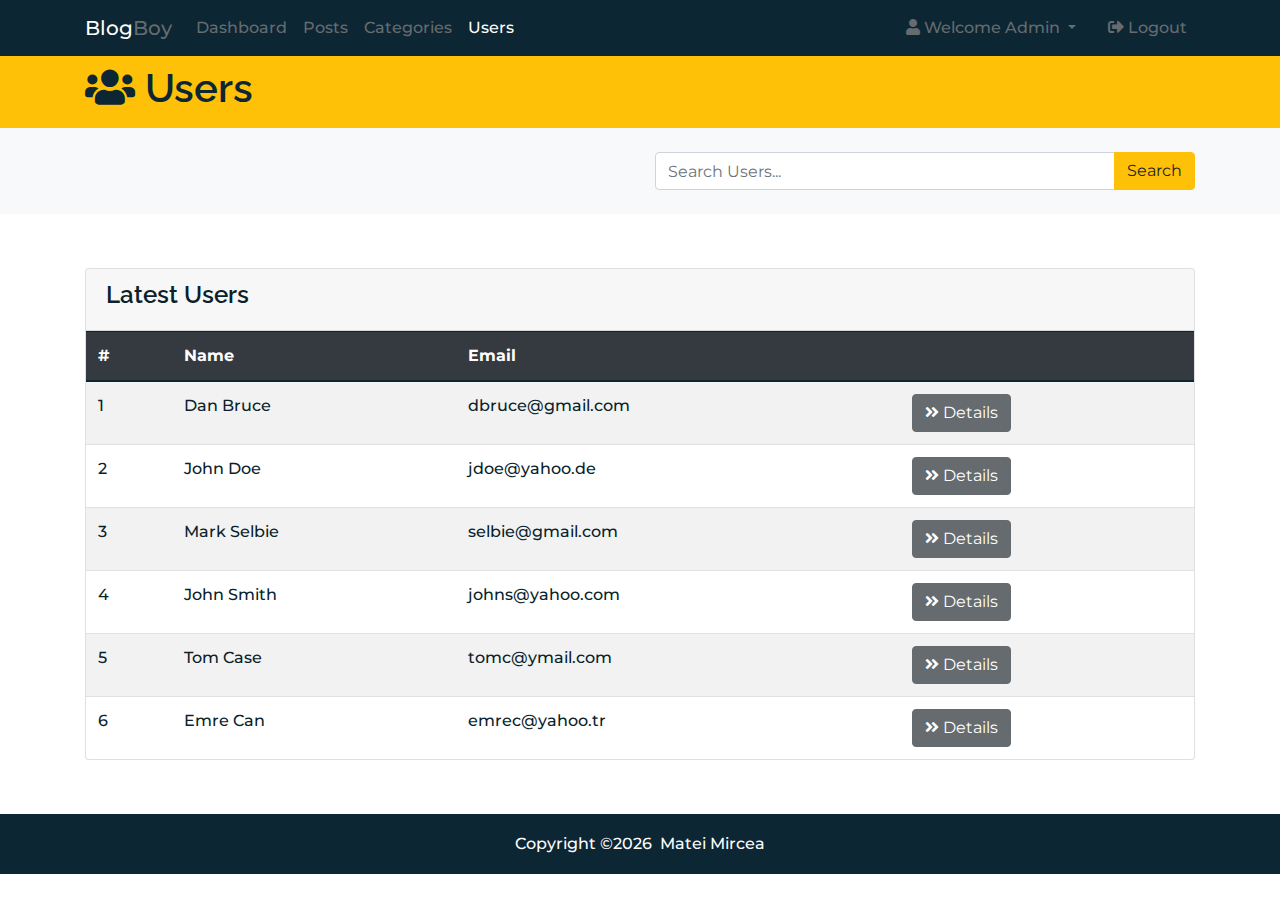
<file: users.html>
<!DOCTYPE html>
<html lang="en">
<head>
    <!-- META TAGS -->
    <meta charset="UTF-8">
    <meta name="viewport" content="width=device-width, initial-scale=1, shrink-to-fit=no">
    <meta http-equiv="x-ua-compatible" content="ie=edge">
    <!-- SHORTCUT ICON -->
    <link rel="shortcut icon" type="image/x-icon" href="img/blog-icon.png">
    <!-- TITLE -->
    <title>BlogBoy</title>
    <!-- STYLESHEET-->
    <link rel="stylesheet" type="text/css" href="https://cdnjs.cloudflare.com/ajax/libs/font-awesome/5.13.0/css/all.min.css">
    <link rel="stylesheet" href="https://fonts.googleapis.com/css2?family=Montserrat:wght@400;500;600;700&display=swap">
    <link rel="stylesheet" href="https://fonts.googleapis.com/css2?family=Raleway:wght@700&display=swap">
    <link rel="stylesheet" href="css/bootstrap.min.css">
    <link rel="stylesheet" href="css/main.css">
</head>
<body>
<nav class="navbar navbar-expand-sm navbar-dark" id="nav-dashboard">
    <div class="container">

        <a href="index.html" class="navbar-brand"><span>Blog</span><span>Boy</span></a>
        <button class="navbar-toggler" data-toggle="collapse" data-target="#navbarCollapse">
            <span class="navbar-toggler-icon"></span>
        </button>

        <div class="collapse navbar-collapse" id="navbarCollapse">
            <ul class="navbar-nav">
                <li class="nav-item">
                    <a class="nav-link" href="dashboard.html">Dashboard</a>
                </li>
                <li class="nav-item">
                    <a class="nav-link" href="posts.html">Posts</a>
                </li>
                <li class="nav-item">
                    <a class="nav-link" href="categories.html">Categories</a>
                </li>
                <li class="nav-item">
                    <a class="nav-link active" href="users.html">Users</a>
                </li>
            </ul>

            <ul class="navbar-nav ml-auto">
                <li class="nav-item dropdown mr-3">
                    <a href="" class="nav-link dropdown-toggle" data-toggle="dropdown">
                        <i class="fas fa-user"></i> Welcome Admin
                    </a>
                    <div class="dropdown-menu">
                        <a href="profile.html" class="dropdown-item">
                            <i class="fas fa-user-circle"></i> Profile
                        </a>
                        <a href="settings.html" class="dropdown-item">
                            <i class="fas fa-user-cog"></i> Settings
                        </a>
                    </div>
                </li>
                <li class="nav-item">
                    <a href="login.html" class="nav-link">
                        <i class="fas fa-sign-out-alt"></i> Logout
                    </a>
                </li>
            </ul>
        </div>
    </div>
</nav>

<!-- HEADER -->
<header id="main-header" class="bg-warning">
    <div class="container">
        <div class="row">
            <div class="col-md-6">
                <h1><i class="fas fa-users"></i> Users</h1>
            </div>
        </div>
    </div>
</header>

<!-- SEARCH -->
<section id="search">
    <div class="container">
        <div class="row">
            <div class="col-md-6">
                <div class="input-group">
                    <input type="text" class="form-control" placeholder="Search Users...">
                    <div class="input-group-append">
                        <button type="submit" class="btn btn-warning">Search</button>
                    </div>
                </div>
            </div>
        </div>
    </div>
</section>


<!-- USERS -->
<section id="users">
    <div class="container">
        <div class="row">
            <div class="col">
                <div class="card">
                    <div class="card-header">
                        <h4>Latest Users</h4>
                    </div>
                    <table class="table table-striped table-hover">
                        <thead class="thead-dark">
                            <tr>
                                <th>#</th>
                                <th>Name</th>
                                <th>Email</th>
                                <th></th>
                            </tr>
                        </thead>
                        <tbody>
                            <tr>
                                <td>1</td>
                                <td>Dan Bruce</td>
                                <td>dbruce@gmail.com</td>
                                <td>
                                    <a href="details.html" class="btn btn-secondary">
                                        <i class="fas fa-angle-double-right"></i> Details
                                    </a>
                                </td>
                            </tr>
                            <tr>
                                <td>2</td>
                                <td>John Doe</td>
                                <td>jdoe@yahoo.de</td>
                                <td>
                                    <a href="details.html" class="btn btn-secondary">
                                        <i class="fas fa-angle-double-right"></i> Details
                                    </a>
                                </td>
                            </tr>
                            <tr>
                                <td>3</td>
                                <td>Mark Selbie</td>
                                <td>selbie@gmail.com</td>
                                <td>
                                    <a href="details.html" class="btn btn-secondary">
                                        <i class="fas fa-angle-double-right"></i> Details
                                    </a>
                                </td>
                            </tr>
                            <tr>
                                <td>4</td>
                                <td>John Smith</td>
                                <td>johns@yahoo.com</td>
                                <td>
                                    <a href="details.html" class="btn btn-secondary">
                                        <i class="fas fa-angle-double-right"></i> Details
                                    </a>
                                </td>
                            </tr>
                            <tr>
                                <td>5</td>
                                <td>Tom Case</td>
                                <td>tomc@ymail.com</td>
                                <td>
                                    <a href="details.html" class="btn btn-secondary">
                                        <i class="fas fa-angle-double-right"></i> Details
                                    </a>
                                </td>
                            </tr>
                            <tr>
                                <td>6</td>
                                <td>Emre Can</td>
                                <td>emrec@yahoo.tr</td>
                                <td>
                                    <a href="details.html" class="btn btn-secondary">
                                        <i class="fas fa-angle-double-right"></i> Details
                                    </a>
                                </td>
                            </tr>
                        </tbody>
                    </table>
                </div>
            </div>
        </div>
    </div>
</section>

<!-- FOOTER -->
<footer>
    <p>Copyright &copy;<span id="year"></span>&nbsp; Matei Mircea</p>
</footer>

<script src="src/jquery.min.js"></script>
<script src="src/popper.min.js"></script>
<script src="src/bootstrap.min.js"></script>
<script>
    $('#year').text(new Date().getFullYear());
</script>

</body>
</html>
</file>
<file: css/main.css>
/* GENERAL SETTINGS ALL PAGES */
* {
  box-sizing: border-box;
  margin: 0;
  padding: 0;
}

html {
  height: 100%;
}

body {
  font-family: "Montserrat", sans-serif;
  font-weight: 500;
  color: #0b1f2c;
  min-height: 100%;
  position: relative;
}

h1, h2, h3, h4, h5, h6 {
  font-family: "Raleway", sans-serif;
  font-weight: 600;
  color: #0b1f2c;
}

a {
  text-decoration: none;
  color: inherit;
}

a:hover {
  text-decoration: none;
  color: inherit;
}

button:focus {
  outline: none !important;
}

footer {
  width: 100%;
  height: 60px;
  color: #fcfcfc;
  background: #0c2633;
  display: flex;
  justify-content: center;
  align-items: center;
}
footer p {
  margin: 0;
}

/* --------------------------------
  -------------------------------- */
/* INDEX PAGE */
/* NAVIGATION BAR */
#nav-index {
  background: #0c2633 !important;
}
#nav-index .container a.navbar-brand span {
  color: #fcfcfc;
}
#nav-index .container a.navbar-brand span:first-child {
  color: #fcfcfc;
}
#nav-index .container a.navbar-brand span:last-child {
  color: #656B6F;
}
#nav-index .container #navbarCollapse ul.navbar-nav li.nav-item a.nav-link:not(.active) {
  color: #656B6F;
}
#nav-index .container #navbarCollapse ul.navbar-nav li.nav-item a.nav-link:not(.active):hover {
  color: #b2b5b7;
}
#nav-index .container #navbarCollapse ul.navbar-nav li.nav-item a.nav-link {
  color: #fcfcfc;
}
#nav-index .container #navbarCollapse #social li.nav-item {
  margin-right: 15px;
}
#nav-index .container #navbarCollapse #social li.nav-item a.nav-link {
  display: flex;
  justify-content: center;
  align-items: center;
  width: 25px;
  height: 25px;
}
#nav-index .container #navbarCollapse #social li.nav-item a.nav-link i.fab {
  padding: 0.5rem;
  border-radius: 50%;
  transition: 0.25s;
  background: #656B6F;
  color: #b2b5b7;
}
#nav-index .container #navbarCollapse #social li.nav-item a.nav-link i.fab:hover {
  color: #b2b5b7;
  background: #0c2633;
}

/* SLIDER */
section#slider .post-slider {
  display: flex;
  justify-content: center;
  align-items: center;
  flex-direction: column;
  position: relative;
}
section#slider .post-slider .slider-title {
  margin: 30px 0;
}
section#slider .post-slider .autoplay {
  width: 100%;
  height: 350px;
  display: flex;
  justify-content: center;
}
section#slider .post-slider .autoplay button::before {
  color: #0c2633;
  opacity: 1;
  font-size: 1.45rem;
  z-index: 999;
}
section#slider .post-slider .autoplay button.slick-prev {
  left: -30px;
  color: #0c2633;
}
section#slider .post-slider .autoplay button.slick-next {
  right: -30px;
  color: #0c2633;
}
section#slider .post-slider .autoplay .slick-list .slick-track .slick-slide {
  margin: 0 20px;
  display: flex;
  justify-content: center;
  align-items: center;
}
section#slider .post-slider .autoplay .slick-list .slick-track .slick-slide div.post {
  width: 300px;
  height: 350px;
  display: flex;
  justify-content: center;
  padding: 0;
}
section#slider .post-slider .autoplay .slick-list .slick-track .slick-slide div.post img {
  border-radius: 5px 5px 0 0;
  object-fit: cover;
  object-position: center;
  width: 100%;
  height: 200px;
}
section#slider .post-slider .autoplay .slick-list .slick-track .slick-slide div.post .info {
  height: 150px;
  background: rgba(0, 0, 0, 0.05);
  padding-left: 5px;
  border-radius: 0 0 5px 5px;
  position: relative;
}
section#slider .post-slider .autoplay .slick-list .slick-track .slick-slide div.post .info h4 {
  padding-top: 10px;
  padding-left: 5px;
}
section#slider .post-slider .autoplay .slick-list .slick-track .slick-slide div.post .info h4:hover {
  color: #656B6F;
}
section#slider .post-slider .autoplay .slick-list .slick-track .slick-slide div.post .info i.fas {
  position: absolute;
  bottom: 15%;
  padding-top: 20px;
  padding-left: 5px;
}
section#slider .post-slider .autoplay .slick-list .slick-track .slick-slide div.post .info i.fas:last-of-type {
  position: absolute;
  left: 45%;
}

/* CONTENT */
section#content {
  padding: 24px 0;
  margin: 30px 0;
}
section#content .container .row .col-md-9 .card {
  margin-top: 20px;
  border: none;
  display: block;
  width: 100%;
}
section#content .container .row .col-md-9 .card img {
  object-fit: cover;
  object-position: center;
  width: 50%;
  float: left;
  height: 100%;
  border-radius: 5px 0 0 5px;
}
section#content .container .row .col-md-9 .card .card-body {
  border-top: 2px solid rgba(0, 0, 0, 0.125);
  border-right: 2px solid rgba(0, 0, 0, 0.125);
  border-bottom: 2px solid rgba(0, 0, 0, 0.125);
  border-radius: 0 5px 5px 0;
  position: relative;
  width: 50%;
  height: 274.6px;
  float: right;
}
section#content .container .row .col-md-9 .card .card-body h3.card-title {
  margin-bottom: 20px;
  font-size: 1.75rem;
}
section#content .container .row .col-md-9 .card .card-body p.card-text {
  margin-bottom: 20px;
  font-size: 1rem;
}
section#content .container .row .col-md-9 .card .card-body .details {
  position: absolute;
  bottom: 10%;
  font-size: 1rem;
}
section#content .container .row .col-md-9 .card .card-body .details i {
  margin: 30px 0 20px;
}
section#content .container .row .col-md-9 .card .card-body .details a.btn {
  margin-left: 10px;
  padding: 0.5rem 1rem;
  background: #fcfcfc;
  color: #0c2633;
  border-color: #0c2633;
}
section#content .container .row .col-md-9 .card .card-body .details a.btn:hover {
  color: #fcfcfc;
  background: #0c2633;
  transition: 0.25s;
  border-color: #0c2633;
}
section#content .container .row .col-md-9 .card::after {
  content: "";
  clear: both;
}
section#content .container .row .col-md-3 {
  margin-top: 70px;
}
section#content .container .row .col-md-3 h2.text {
  padding: 15px;
  margin: 0;
  font-size: 1.55rem;
  background: #0c2633;
  border-radius: 5px 5px 0 0;
  color: #fcfcfc;
  text-align: center;
}
section#content .container .row .col-md-3 input.form-control {
  border-radius: 0 0 5px 5px;
  background: #fcfcfc;
  border: 2px solid rgba(0, 0, 0, 0.125);
}
section#content .container .row .col-md-3 input.form-control:focus {
  box-shadow: none;
  border: 2px solid rgba(0, 0, 0, 0.125);
  background: #fcfcfc;
}
section#content .container .row .col-md-3 .topics {
  margin-top: 20px;
  background: rgba(0, 0, 0, 0.05);
  padding-bottom: 15px;
  border-radius: 5px;
}
section#content .container .row .col-md-3 .topics .text-title {
  padding: 15px;
  text-align: center;
  background: #0c2633;
  border-radius: 5px 5px 0 0;
}
section#content .container .row .col-md-3 .topics .text-title h2 {
  font-size: 1.55rem;
  margin: 0;
  color: #fcfcfc;
}
section#content .container .row .col-md-3 .topics ul {
  list-style-type: none;
  padding: 0 15px 0 15px;
}
section#content .container .row .col-md-3 .topics ul li a {
  display: block;
  padding: 15px 0 15px 0;
  border-bottom: 2px solid rgba(0, 0, 0, 0.125);
  transition: 0.5s;
}
section#content .container .row .col-md-3 .topics ul li a:hover {
  padding-left: 15px;
}

/* --------------------------------
  -------------------------------- */
/* ABOUT PAGE */
section#about {
  padding: 24px 0;
  margin: 30px 0;
}
section#about .container {
  margin: 0 auto;
  padding: 0;
}
section#about .container .row {
  margin: 0;
  padding: 0;
  display: flex;
  justify-content: center;
  align-items: center;
}
section#about .container .row .col-md-10 {
  margin: 0 15px;
  background: rgba(0, 0, 0, 0.05);
  border-radius: 5px;
  padding: 30px 15px;
}
section#about .container .row .col-md-10 h1.about-title {
  text-align: center;
  padding-bottom: 30px;
}

/* --------------------------------
  -------------------------------- */
/* REGISTER PAGE */
section#register {
  padding: 24px 0;
  margin: 30px 0;
  color: #0b1f2c;
}
section#register input.btn {
  background: #0c2633;
  color: #fcfcfc;
}

/* --------------------------------
  -------------------------------- */
/* LOGIN PAGE */
section#login {
  padding: 24px 0;
  margin: 30px 0;
  color: #0b1f2c;
}
section#login input.btn {
  background: #0c2633;
  color: #fcfcfc;
}

/* --------------------------------
  -------------------------------- */
/* ARTICLE PAGE */
section#article {
  padding: 24px 0;
  margin: 30px 0;
}
section#article .container .row .col-md-9 {
  background: rgba(0, 0, 0, 0.05);
  border-radius: 5px;
}
section#article .container .row .col-md-9 h1.title {
  margin-top: 15px;
}
section#article .container .row .col-md-9 div.image {
  height: 275px;
  width: inherit;
  padding: 0;
  margin: 30px 0;
}
section#article .container .row .col-md-9 div.image img {
  height: inherit;
  width: inherit;
  border-radius: 5px;
  object-position: center;
  object-fit: cover;
}
section#article .container .row .col-md-9 .paragraphs p {
  word-spacing: 2px;
  margin: 0;
  padding-bottom: 20px;
  line-height: 2rem;
  font-size: 1.05rem;
}
section#article .container .row .col-md-9 .paragraphs p:first-of-type {
  margin-top: 20px;
}
section#article .container .row .col-md-9 .credentials {
  border-top: 2px solid rgba(0, 0, 0, 0.125);
  border-bottom: 2px solid rgba(0, 0, 0, 0.125);
  padding: 20px 0;
  margin: 30px 0;
}
section#article .container .row .col-md-9 .credentials span {
  padding-bottom: 20px;
}
section#article .container .row .col-md-9 .credentials span:last-of-type {
  float: right;
}
section#article .container .row .col-md-9 form {
  margin: 30px 0;
}
section#article .container .row .col-md-9 form .form-group {
  padding-left: 0;
}
section#article .container .row .col-md-9 form .form-group .form-control {
  margin-top: 10px;
  color: #0b1f2c;
}
section#article .container .row .col-md-9 form .form-group .form-control::placeholder {
  color: #0b1f2c;
}
section#article .container .row .col-md-9 form .form-group input[type=submit] {
  margin-top: 10px;
  border-color: #0c2633;
  color: #0c2633;
}
section#article .container .row .col-md-9 form .form-group input[type=submit]:hover {
  color: #fcfcfc;
  background: #0c2633;
  border-color: #0c2633;
  transition: 0.25s;
}
section#article .container .row .col-md-9 .comments {
  margin-top: 20px;
  margin-bottom: 20px;
  display: flex;
  flex-direction: column;
}
section#article .container .row .col-md-9 .comments h3 {
  border-bottom: 2px solid rgba(0, 0, 0, 0.125);
  margin-bottom: 20px;
}
section#article .container .row .col-md-9 .comments .user1 {
  padding-bottom: 20px;
  border-bottom: 2px solid rgba(0, 0, 0, 0.125);
}
section#article .container .row .col-md-9 .comments .user1 .user-image1 {
  width: 120px;
  height: 120px;
  float: left;
}
section#article .container .row .col-md-9 .comments .user1 .user-image1 img {
  width: inherit;
  height: inherit;
  border-radius: 5px;
}
section#article .container .row .col-md-9 .comments .user1 .comment-date1 {
  display: block;
}
section#article .container .row .col-md-9 .comments .user1 .comment-date1 span {
  margin-left: 10px;
  font-size: 0.75rem;
  font-style: italic;
}
section#article .container .row .col-md-9 .comments .user1 .comment-date1 span p {
  display: inline;
  font-weight: 600;
  color: #0b1f2c;
}
section#article .container .row .col-md-9 .comments .user1 .comment-date1 i.fas {
  float: right;
  font-size: 1.1rem;
}
section#article .container .row .col-md-9 .comments .user1 .comment-date1 i.fas:hover {
  cursor: pointer;
}
section#article .container .row .col-md-9 .comments .user1 .comment-user1 {
  display: inline-block;
  margin: 30px 0 0 10px;
  color: #0b1f2c;
  font-weight: 600;
  font-size: 1.1rem;
}
section#article .container .row .col-md-9 .comments .user2 {
  padding: 20px 0;
  border-bottom: 2px solid rgba(0, 0, 0, 0.125);
}
section#article .container .row .col-md-9 .comments .user2 .user-image2 {
  width: 120px;
  height: 120px;
  float: left;
}
section#article .container .row .col-md-9 .comments .user2 .user-image2 img {
  width: inherit;
  height: inherit;
  border-radius: 5px;
}
section#article .container .row .col-md-9 .comments .user2 .comment-date2 {
  display: block;
}
section#article .container .row .col-md-9 .comments .user2 .comment-date2 span {
  margin-left: 10px;
  font-size: 0.75rem;
  font-style: italic;
}
section#article .container .row .col-md-9 .comments .user2 .comment-date2 span p {
  display: inline;
  font-weight: 600;
  color: #0b1f2c;
}
section#article .container .row .col-md-9 .comments .user2 .comment-date2 i.fas {
  float: right;
  font-size: 1.1rem;
}
section#article .container .row .col-md-9 .comments .user2 .comment-date2 i.fas:hover {
  cursor: pointer;
}
section#article .container .row .col-md-9 .comments .user2 .comment-user2 {
  display: inline-block;
  margin: 30px 0 0 10px;
  color: #0b1f2c;
  font-weight: 600;
  font-size: 1.1rem;
}
section#article .container .row .col-md-3 h2.text {
  padding: 15px;
  margin: 0;
  font-size: 1.55rem;
  background: #0c2633;
  border-radius: 5px 5px 0 0;
  color: #fcfcfc;
  text-align: center;
}
section#article .container .row .col-md-3 input.form-control {
  border-radius: 0 0 5px 5px;
  background: #fcfcfc;
  border: 2px solid rgba(0, 0, 0, 0.125);
}
section#article .container .row .col-md-3 input.form-control:focus {
  box-shadow: none;
  border: 2px solid rgba(0, 0, 0, 0.125);
  background: #fcfcfc;
}
section#article .container .row .col-md-3 .popular-posts {
  margin-top: 20px;
  background: rgba(0, 0, 0, 0.05);
  padding-bottom: 15px;
  border-radius: 5px;
  display: flex;
  flex-direction: column;
}
section#article .container .row .col-md-3 .popular-posts .post-title {
  padding: 15px;
  text-align: center;
  background: #0c2633;
  border-radius: 5px 5px 0 0;
}
section#article .container .row .col-md-3 .popular-posts .post-title h2 {
  font-size: 1.55rem;
  margin: 0;
  color: #fcfcfc;
}
section#article .container .row .col-md-3 .popular-posts ul {
  list-style-type: none;
  padding: 0 15px 0 15px;
}
section#article .container .row .col-md-3 .popular-posts ul li.posts {
  padding: 20px 0;
  border-bottom: 2px solid rgba(0, 0, 0, 0.125);
}
section#article .container .row .col-md-3 .popular-posts ul li.posts img {
  float: left;
  width: 60px;
  height: 60px;
  margin-right: 10px;
}
section#article .container .row .col-md-3 .popular-posts ul li.posts a.title span {
  font-size: 0.8rem;
  font-weight: 600;
}
section#article .container .row .col-md-3 .popular-posts ul li.posts a.title:hover {
  color: #656B6F;
}
section#article .container .row .col-md-3 .topics {
  margin-top: 20px;
  background: rgba(0, 0, 0, 0.05);
  padding-bottom: 15px;
  border-radius: 5px;
}
section#article .container .row .col-md-3 .topics .text-title {
  padding: 15px;
  text-align: center;
  background: #0c2633;
  border-radius: 5px 5px 0 0;
}
section#article .container .row .col-md-3 .topics .text-title h2 {
  font-size: 1.55rem;
  margin: 0;
  color: #fcfcfc;
}
section#article .container .row .col-md-3 .topics ul {
  list-style-type: none;
  padding: 0 15px 0 15px;
}
section#article .container .row .col-md-3 .topics ul li a {
  display: block;
  padding: 15px 0 15px 0;
  border-bottom: 2px solid rgba(0, 0, 0, 0.125);
  transition: 0.5s;
}
section#article .container .row .col-md-3 .topics ul li a:hover {
  padding-left: 15px;
}

/* --------------------------------
  -------------------------------- */
/* GENERAL SETTINGS ADMIN PAGEs */
/* NAVIGATION */
#nav-dashboard {
  background: #0c2633 !important;
}
#nav-dashboard .container a.navbar-brand span {
  color: #fcfcfc;
}
#nav-dashboard .container a.navbar-brand span:first-child {
  color: #fcfcfc;
}
#nav-dashboard .container a.navbar-brand span:last-child {
  color: #656B6F;
}
#nav-dashboard .container button.navbar-toggler {
  color: #fcfcfc !important;
}
#nav-dashboard .container button.navbar-toggler span {
  color: #fcfcfc !important;
}
#nav-dashboard .container #navbarCollapse ul.navbar-nav li.nav-item a.nav-link:not(.active) {
  color: #656B6F;
}
#nav-dashboard .container #navbarCollapse ul.navbar-nav li.nav-item a.nav-link:not(.active):hover {
  color: #b2b5b7;
}
#nav-dashboard .container #navbarCollapse ul.navbar-nav li.nav-item a.nav-link {
  color: #fcfcfc;
}

/* MAIN HEADER */
header#main-header {
  padding: 8px 0;
  background: #007bff;
}
header#main-header h1 {
  color: #0c2633;
}

/* SEARCH SECTION */
section#search {
  padding: 24px 0;
  margin-bottom: 24px;
  background: #f8f9fa;
}
section#search .col-md-6 {
  margin-left: auto;
}

/* --------------------------------
  -------------------------------- */
/* DASHBOARD PAGE */
section#actions {
  padding: 24px 0;
  margin-bottom: 24px;
  background: rgba(0, 0, 0, 0.05);
}
section#actions a {
  color: #fcfcfc;
}
section#actions a.btn-dark {
  background: #0c2633;
  border-color: #0c2633;
}

section#posts {
  padding: 24px 0;
  margin: 30px 0;
}
section#posts .container .row .col-md-9 .card table {
  color: #0b1f2c;
  margin: 0;
}
section#posts .container .row .col-md-9 .card table thead {
  background: #0c2633;
  color: #fcfcfc;
}
section#posts .container .row .col-md-9 .card table thead th {
  border-color: #0c2633;
}
section#posts .container .row .col-md-9 .card table tbody tr td a {
  background: #656B6F !important;
  border-color: #656B6F !important;
}
section#posts .container .row .col-md-3 .card {
  color: white;
  text-align: center;
  margin-bottom: 16px;
}

#addPostModal .modal-dialog .modal-content .modal-header {
  color: #fcfcfc;
}

#addCategoryModal .modal-dialog .modal-content .modal-header {
  color: #fcfcfc;
}

#addUserModal .modal-dialog .modal-content .modal-header {
  color: #fcfcfc;
}

/* --------------------------------
  -------------------------------- */
/* POSTS PAGE */
section#post-page {
  padding: 24px 0;
  margin: 30px 0;
}
section#post-page .container .row .col .card table {
  color: #0b1f2c;
  margin: 0;
}
section#post-page .container .row .col .card table thead {
  background: #0c2633;
  color: #fcfcfc;
}
section#post-page .container .row .col .card table thead th {
  border-color: #0c2633;
}
section#post-page .container .row .col .card table tbody tr td a {
  background: #656B6F !important;
  border-color: #656B6F !important;
}

/* --------------------------------
  -------------------------------- */
/* CATEGORIES PAGE */
section#categories {
  padding: 24px 0;
  margin: 30px 0;
}
section#categories .container .row .col .card table {
  color: #0b1f2c;
  margin: 0;
}
section#categories .container .row .col .card table thead {
  background: #0c2633;
  color: #fcfcfc;
}
section#categories .container .row .col .card table thead th {
  border-color: #0c2633;
}
section#categories .container .row .col .card table tbody tr td a {
  background: #656B6F !important;
  border-color: #656B6F !important;
}

/* --------------------------------
  -------------------------------- */
/* USERS PAGE */
section#users {
  padding: 24px 0;
  margin: 30px 0;
}
section#users .container .row .col .card table {
  color: #0b1f2c;
  margin: 0;
}
section#users .container .row .col .card table thead {
  background: #0c2633;
  color: #fcfcfc;
}
section#users .container .row .col .card table thead th {
  border-color: #0c2633;
}
section#users .container .row .col .card table tbody tr td a {
  background: #656B6F !important;
  border-color: #656B6F !important;
}

/* --------------------------------
  -------------------------------- */
/* PROFILE PAGE */
section#profile {
  padding: 24px 0;
  margin: 30px 0;
}

/* --------------------------------
  -------------------------------- */
/* PROFILE PAGE */
section#settings {
  padding: 24px 0;
  margin: 30px 0;
}

/* --------------------------------
  -------------------------------- */
/* PROFILE PAGE */
section#details {
  padding: 24px 0;
  margin: 30px 0;
}

/* --------------------------------
  -------------------------------- */
/* MEDIA QUERIES */
@media (max-width: 575.98px) {
  #social {
    padding-bottom: 10px;
    padding-left: 3px;
    display: flex;
    flex-direction: row;
  }
  #posts {
    font-size: 0.7rem;
  }
  #posts .col-md-9 {
    margin-bottom: 16px;
  }
  #posts .col-md-9 table tbody tr td:last-of-type {
    padding: 0.6rem;
  }
  #posts .col-md-9 table tbody tr td:last-of-type a {
    font-size: 0.75rem;
  }

  section#profile .col-md-9 {
    padding-bottom: 24px;
    margin-bottom: 30px;
  }

  section#post-page {
    font-size: 0.7rem;
  }
  section#post-page .col {
    padding-bottom: 0;
    margin-bottom: 0;
  }
  section#post-page .col table tbody tr td:last-of-type {
    padding: 0.6rem;
  }
  section#post-page .col table tbody tr td:last-of-type a {
    font-size: 0.75rem;
  }

  section#categories {
    font-size: 0.8rem;
  }
  section#categories .col {
    padding-bottom: 0;
    margin-bottom: 0;
  }
  section#categories .col table tbody tr td:last-of-type {
    padding: 0.6rem;
  }
  section#categories .col table tbody tr td:last-of-type a {
    font-size: 0.8rem;
  }

  section#users {
    font-size: 0.75rem;
  }
  section#users .col {
    padding-bottom: 0;
    margin-bottom: 0;
  }
  section#users .col table tbody tr td:last-of-type {
    padding: 0.55rem;
  }
  section#users .col table tbody tr td:last-of-type a {
    font-size: 0.75rem;
  }

  section#article .col-md-9 {
    padding-bottom: 24px;
    margin: 0 15px 30px 15px;
  }
    section#article .col-md-9 h1 {
    font-size: 1.5rem;
  }
  section#article .col-md-9 .paragraphs p {
    font-size: 1rem !important;
  }
  section#article .col-md-9 .credentials {
    font-size: 0.75rem;
  }
  section#article .col-md-9 .comments .comment-date1, section#article .col-md-9 .comments .comment-date2 {
    position: relative;
  }
  section#article .col-md-9 .comments .comment-date1 span > span, section#article .col-md-9 .comments .comment-date2 span > span {
    display: inline-block;
    margin-left: 10px;
  }
  section#article .col-md-9 .comments .comment-date1 i, section#article .col-md-9 .comments .comment-date2 i {
    position: absolute;
    top: 0;
    right: 0;
  }
   section#article .col-md-9 .comments .comment-user1 span, section#article .col-md-9 .comments .comment-user2 span {
    font-size: 0.9rem;
  }
  section#article .col-md-3 .popular-posts ul li.posts {
    display: flex;
  }
  section#article .col-md-3 .popular-posts ul li.posts a {
    display: flex;
    align-items: center;
  }
  
  section#slider .post-slider .autoplay button.slick-prev {
    left: -10px !important;
    z-index: 10 !important;
  }
  section#slider .post-slider .autoplay button.slick-next {
    right: -10px !important;
    z-index: 10 !important;
  }
  section#content .container .row .col-md-9 .card img {
    height: 274.6px !important;
  }
  section#content .container .row .col-md-9 .card .card-body {
    padding: 10px 5px 5px 10px;
  }
  section#content .container .row .col-md-9 .card .card-body h3.card-title {
    font-size: 1rem !important;
    margin-bottom: 5px !important;
  }
  section#content .container .row .col-md-9 .card .card-body p.card-text {
    font-size: 0.8rem !important;
  }
  section#content .container .row .col-md-9 .card .card-body .details {
    position: absolute;
    bottom: 3%;
    font-size: 0.75rem !important;
  }
  section#content .container .row .col-md-9 .card .card-body .details i {
    display: block;
    margin: 0;
  }
  section#content .container .row .col-md-9 .card .card-body .details a.btn {
    padding: 0.3rem 0.3rem !important;
    margin-top: 10px !important;
    margin-left: 0;
  }
}
@media (min-width: 576px) and (max-width: 767.98px) {
   .navbar-expand-sm .navbar-nav .nav-link {
    padding: 0;
  }
  #nav-dashboard {
    display: flex;
    justify-content: center;
    align-items: center;
    padding: 0;
  }
  #nav-dashboard .container {
    margin: 0;
    padding: 0 !important;
  }
  #nav-dashboard .container #navbarCollapse ul.navbar-nav:first-of-type li.nav-item {
    font-size: 15px;
  }
  #nav-dashboard .container #navbarCollapse ul.navbar-nav:first-of-type li.nav-item a {
    padding-left: 0;
  }
  #nav-dashboard .container #navbarCollapse ul.navbar-nav.ml-auto {
    flex-direction: column;
  }
  #nav-dashboard .container #navbarCollapse ul.navbar-nav.ml-auto li.nav-item:first-of-type {
    font-size: 15px;
    margin-right: 0 !important;
  }
  #nav-dashboard .container #navbarCollapse ul.navbar-nav.ml-auto li.nav-item:first-of-type a {
    padding-right: 0;
  }
  #nav-dashboard .container #navbarCollapse ul.navbar-nav.ml-auto li.nav-item {
    font-size: 15px;
    margin-right: 0 !important;
  }

  section#slider .post-slider .autoplay button.slick-prev {
    left: -20px !important;
  }
  section#slider .post-slider .autoplay button.slick-next {
    right: -20px !important;
  }
  section#slider .post-slider .autoplay .slick-list .slick-track .slick-slide {
    width: 470px !important;
    display: flex;
    justify-content: center;
    align-items: center;
  }
  section#slider .post-slider .autoplay .slick-list .slick-track .slick-slide div.post {
    width: 470px !important;
  }
  section#slider .post-slider .autoplay .slick-list .slick-track .slick-slide div.post img {
    width: 100%;
    height: 200px;
  }

  section#content .container .row .col-md-9 .card img {
    height: 274.6px !important;
  }
  section#content .container .row .col-md-9 .card .card-body {
    padding-top: 15px !important;
    padding-right: 5px !important;
  }
  section#content .container .row .col-md-9 .card .card-body h3.card-title {
    font-size: 1.2rem !important;
    margin-bottom: 5px !important;
  }
  section#content .container .row .col-md-9 .card .card-body p.card-text {
    font-size: 0.9rem !important;
    margin: 0 !important;
  }
  section#content .container .row .col-md-9 .card .card-body .details {
    position: absolute;
    bottom: 3%;
    font-size: 0.9rem !important;
  }
  section#content .container .row .col-md-9 .card .card-body .details i {
    margin: 0 0 20px 0 !important;
  }
  section#content .container .row .col-md-9 .card .card-body .details a.btn {
    padding: 0.35rem 0.35rem !important;
  }
  
   section#article .col-md-3 {
    padding: 0;
  }
  section#article .col-md-3 h2 {
    margin-top: 20px !important;
  }
  section#article .col-md-3 .popular-posts ul li.posts {
    display: flex;
  }
  section#article .col-md-3 .popular-posts ul li.posts a {
    display: flex;
    align-items: center;
  }
  
  
  #posts .container .row .col-md-9 {
    margin-bottom: 30px;
  }
}
@media (min-width: 768px) and (max-width: 991.98px) {
  section#slider .post-slider .autoplay button.slick-prev {
    left: -25px !important;
  }
  section#slider .post-slider .autoplay button.slick-next {
    right: -25px !important;
  }

  section#content .container .row .col-md-9 .card img {
    height: 274.6px !important;
  }
  section#content .container .row .col-md-9 .card .card-body {
    padding-top: 10px !important;
    padding-right: 10px !important;
    padding-left: 10px !important;
  }
  section#content .container .row .col-md-9 .card .card-body h3.card-title {
    font-size: 1.2rem !important;
    margin-bottom: 10px !important;
  }
  section#content .container .row .col-md-9 .card .card-body p.card-text {
    font-size: 0.9rem !important;
  }
  section#content .container .row .col-md-9 .card .card-body .details {
    position: absolute;
    bottom: 5%;
    font-size: 0.9rem !important;
  }
  section#content .container .row .col-md-9 .card .card-body .details a.btn {
    padding: 0.35rem 0.35rem !important;
  }
}
@media (min-width: 992px) and (max-width: 1199.98px) {
  section#slider .post-slider .autoplay button.slick-prev {
    left: -20px !important;
  }
  section#slider .post-slider .autoplay button.slick-next {
    right: -20px !important;
  }
  section#slider .post-slider .autoplay .slick-list .slick-track .slick-slide {
    margin: 0 20px;
    width: 425px !important;
    display: flex;
    justify-content: center;
    align-items: center;
  }
  section#slider .post-slider .autoplay .slick-list .slick-track .slick-slide div.post {
    width: 425px !important;
    height: 350px !important;
  }
  section#slider .post-slider .autoplay .slick-list .slick-track .slick-slide div.post img {
    object-fit: cover;
    object-position: center;
    width: 100%;
    height: 200px;
  }

  section#content .container .row .col-md-9 .card img {
    height: 274.6px !important;
  }
  section#content .container .row .col-md-9 .card .card-body h3.card-title {
    font-size: 1.4rem !important;
  }
  section#content .container .row .col-md-9 .card .card-body p.card-text {
    font-size: 1rem !important;
  }
  section#content .container .row .col-md-9 .card .card-body .details {
    position: absolute;
    bottom: 10%;
    font-size: 0.85rem !important;
  }
  section#content .container .row .col-md-9 .card .card-body .details a.btn {
    padding: 0.35rem 0.7rem !important;
  }
}
</file>
